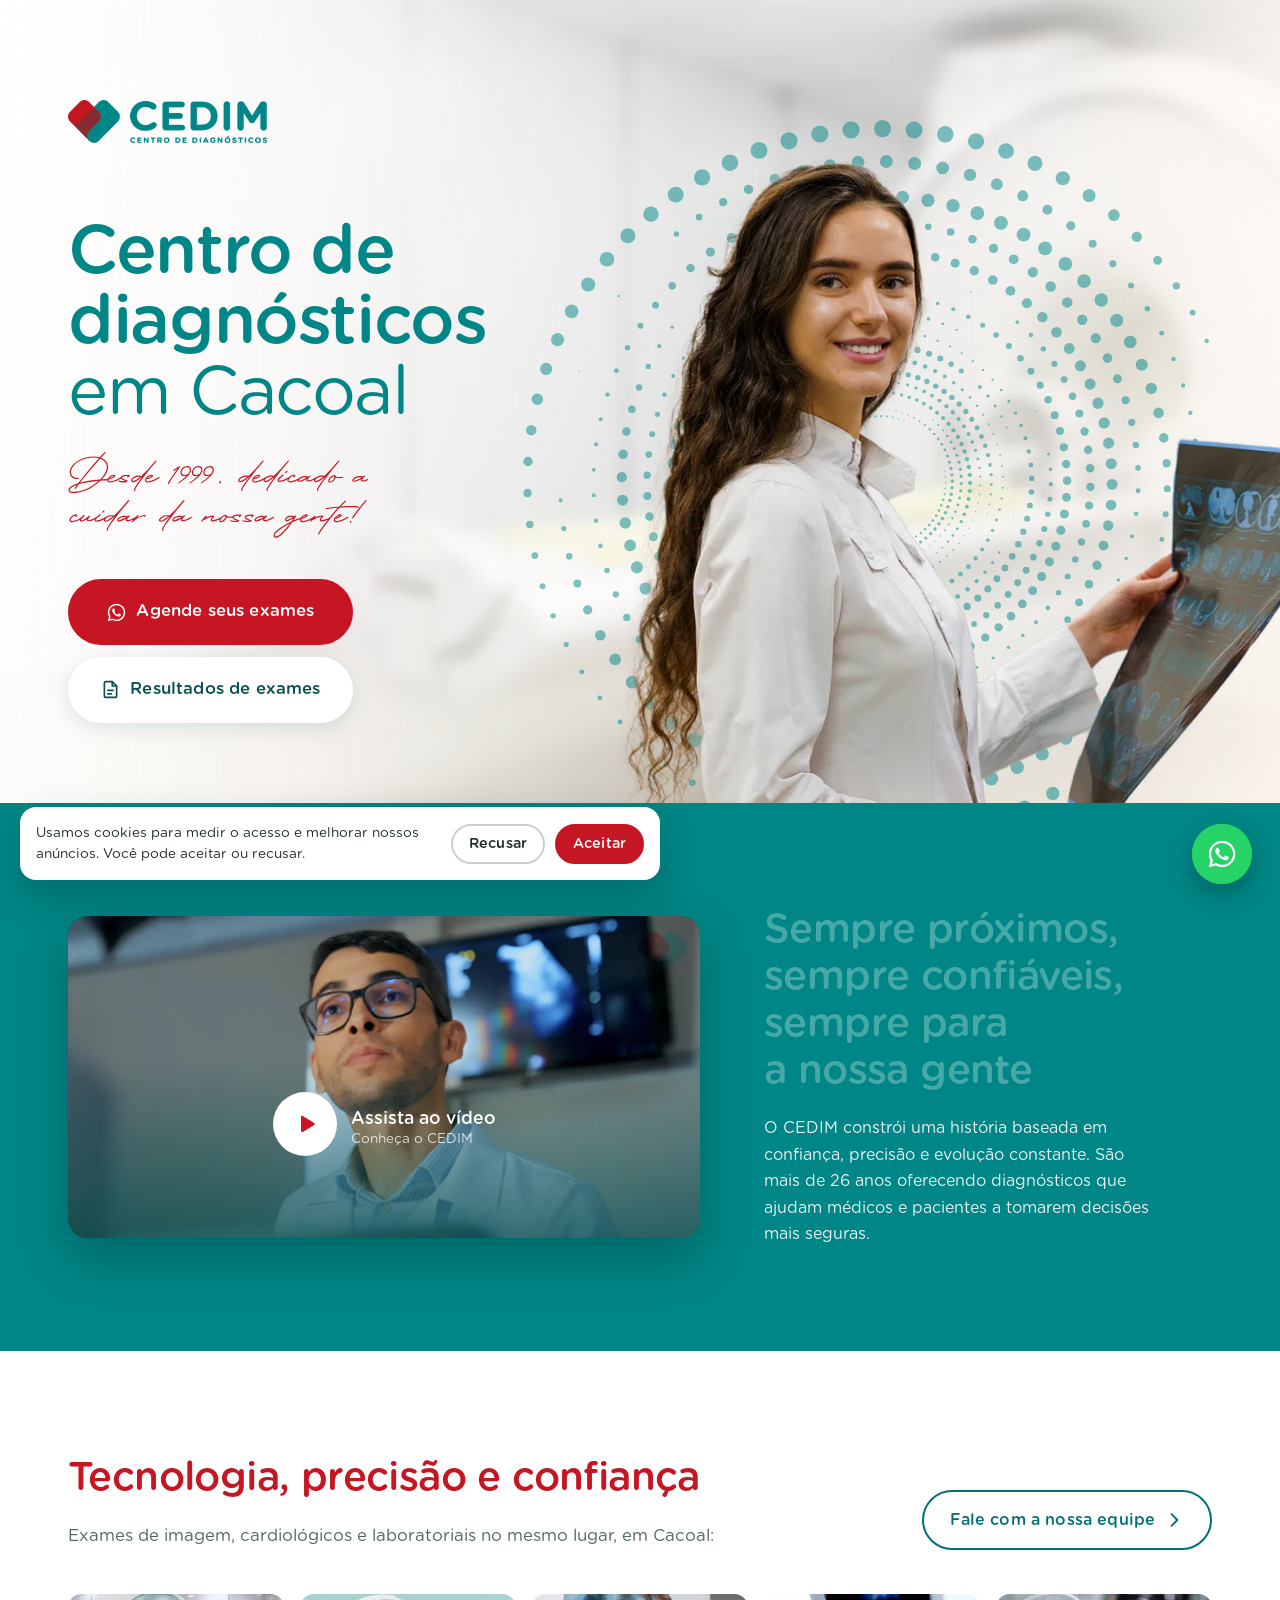
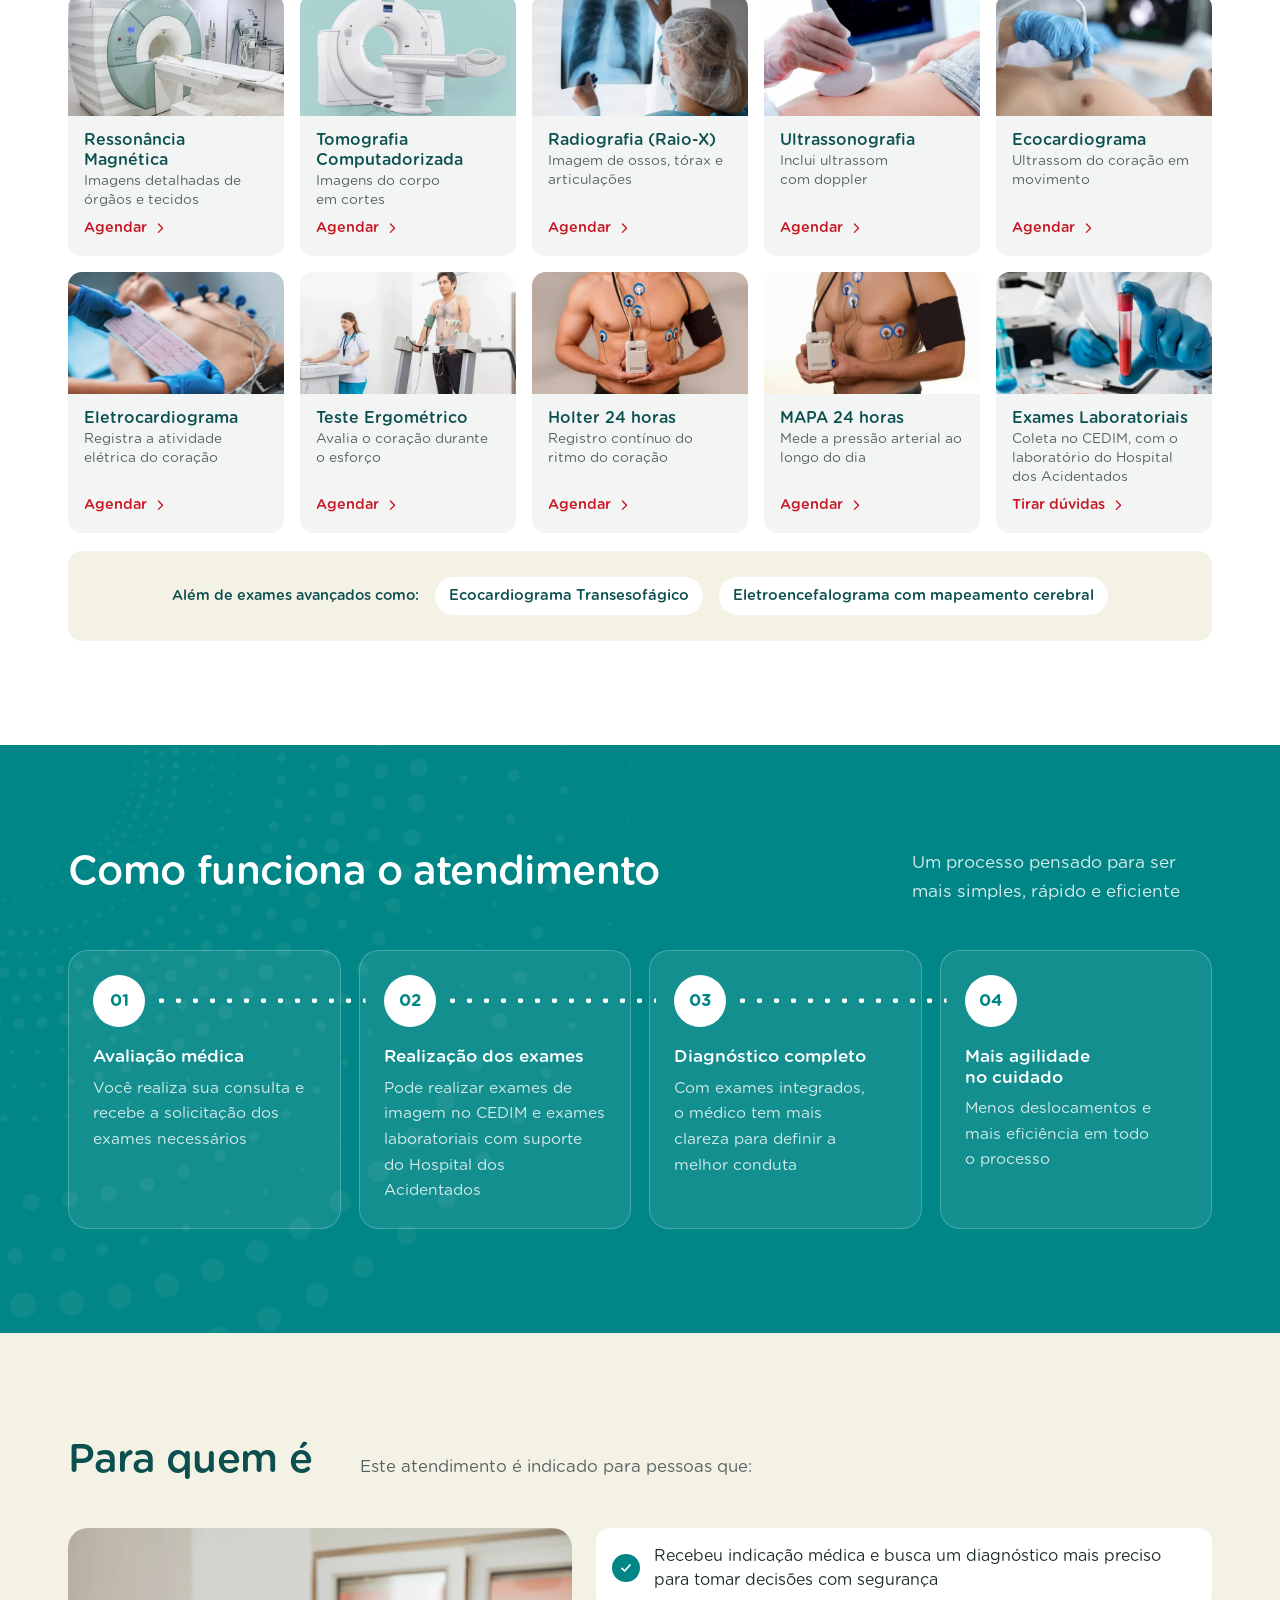
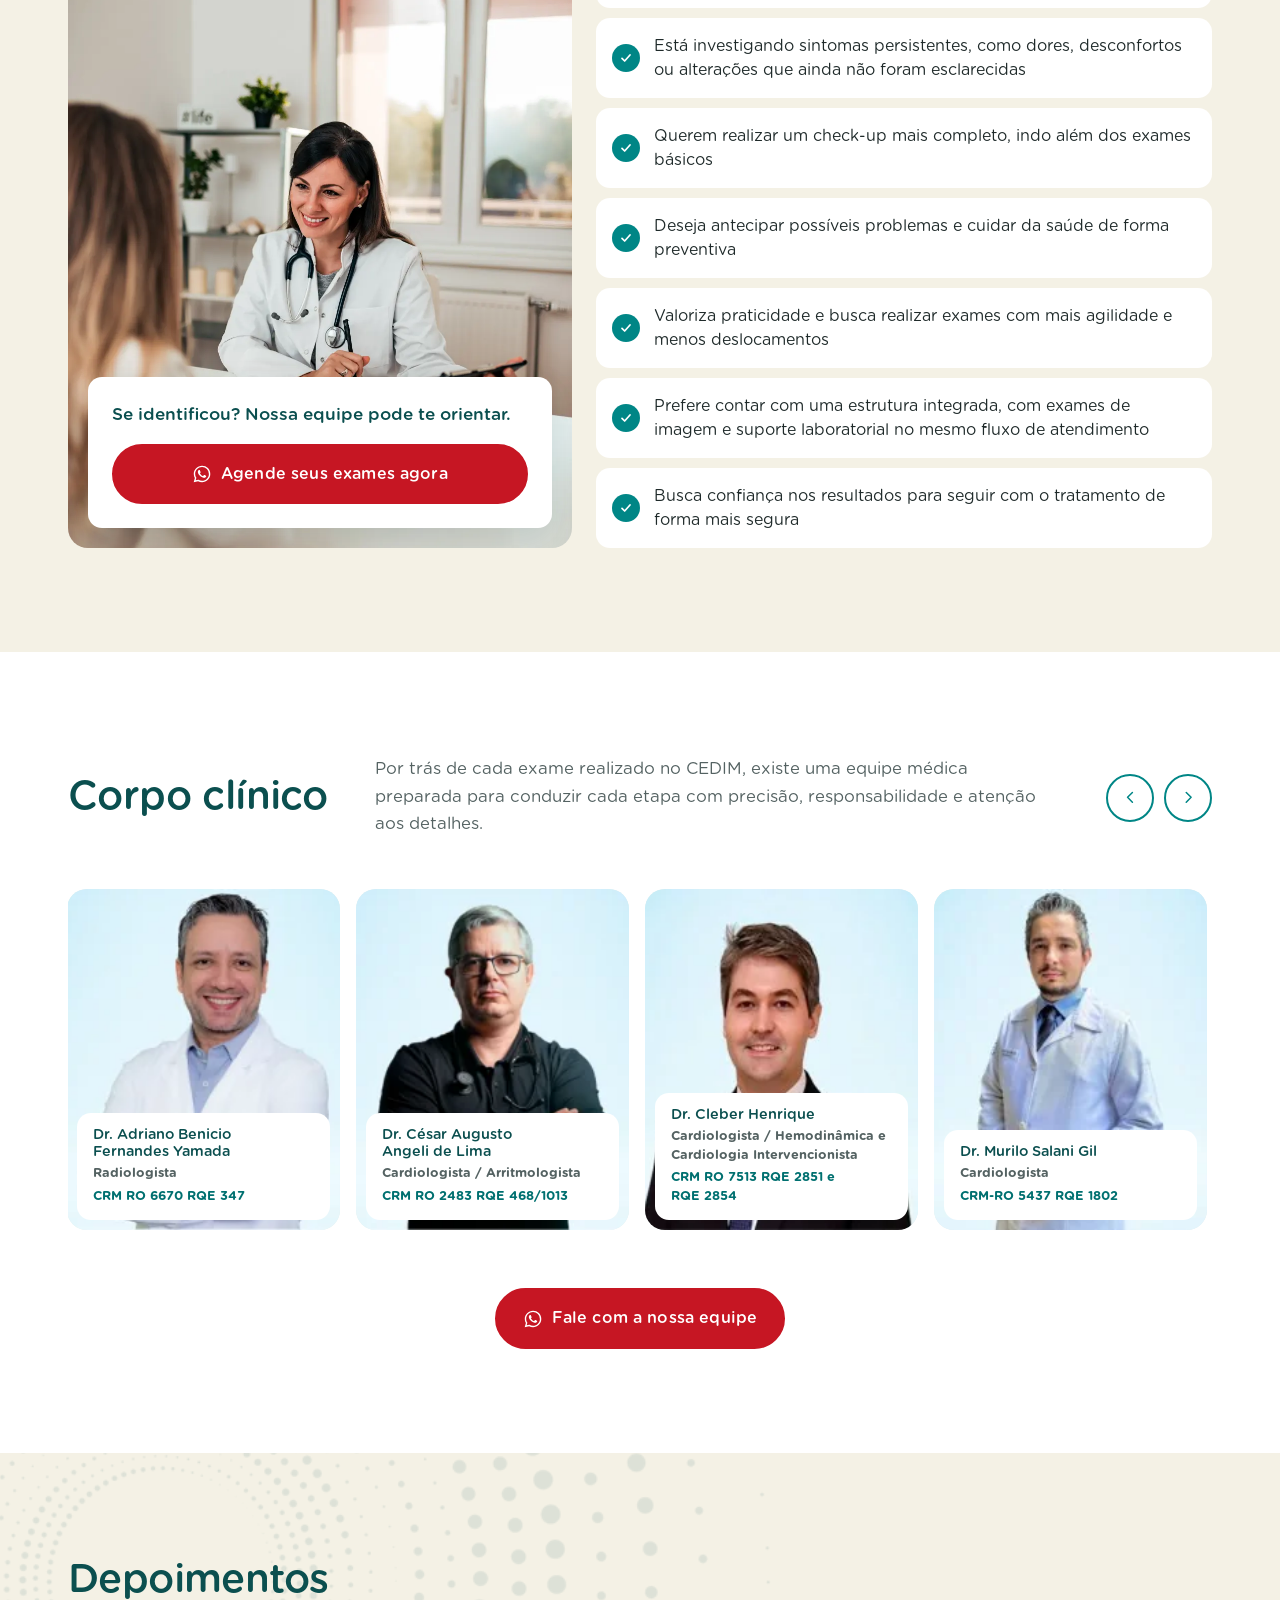
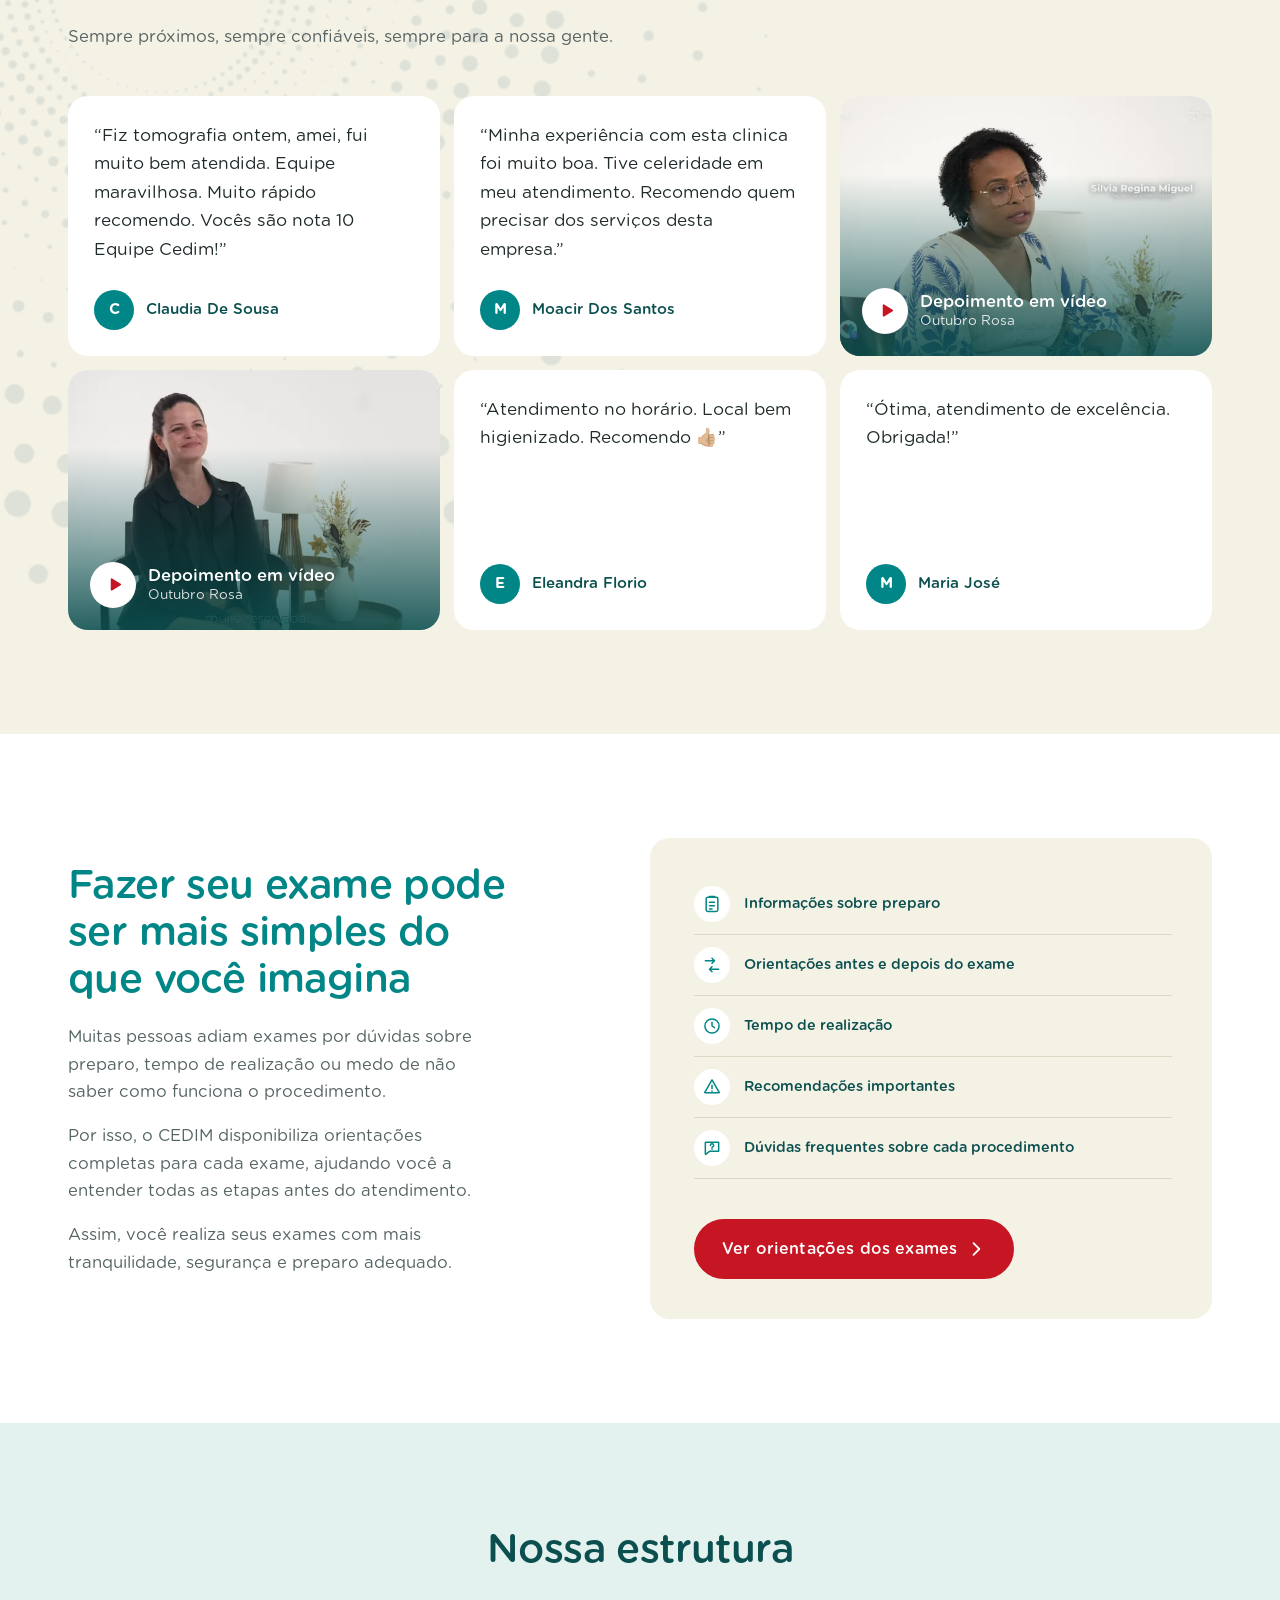
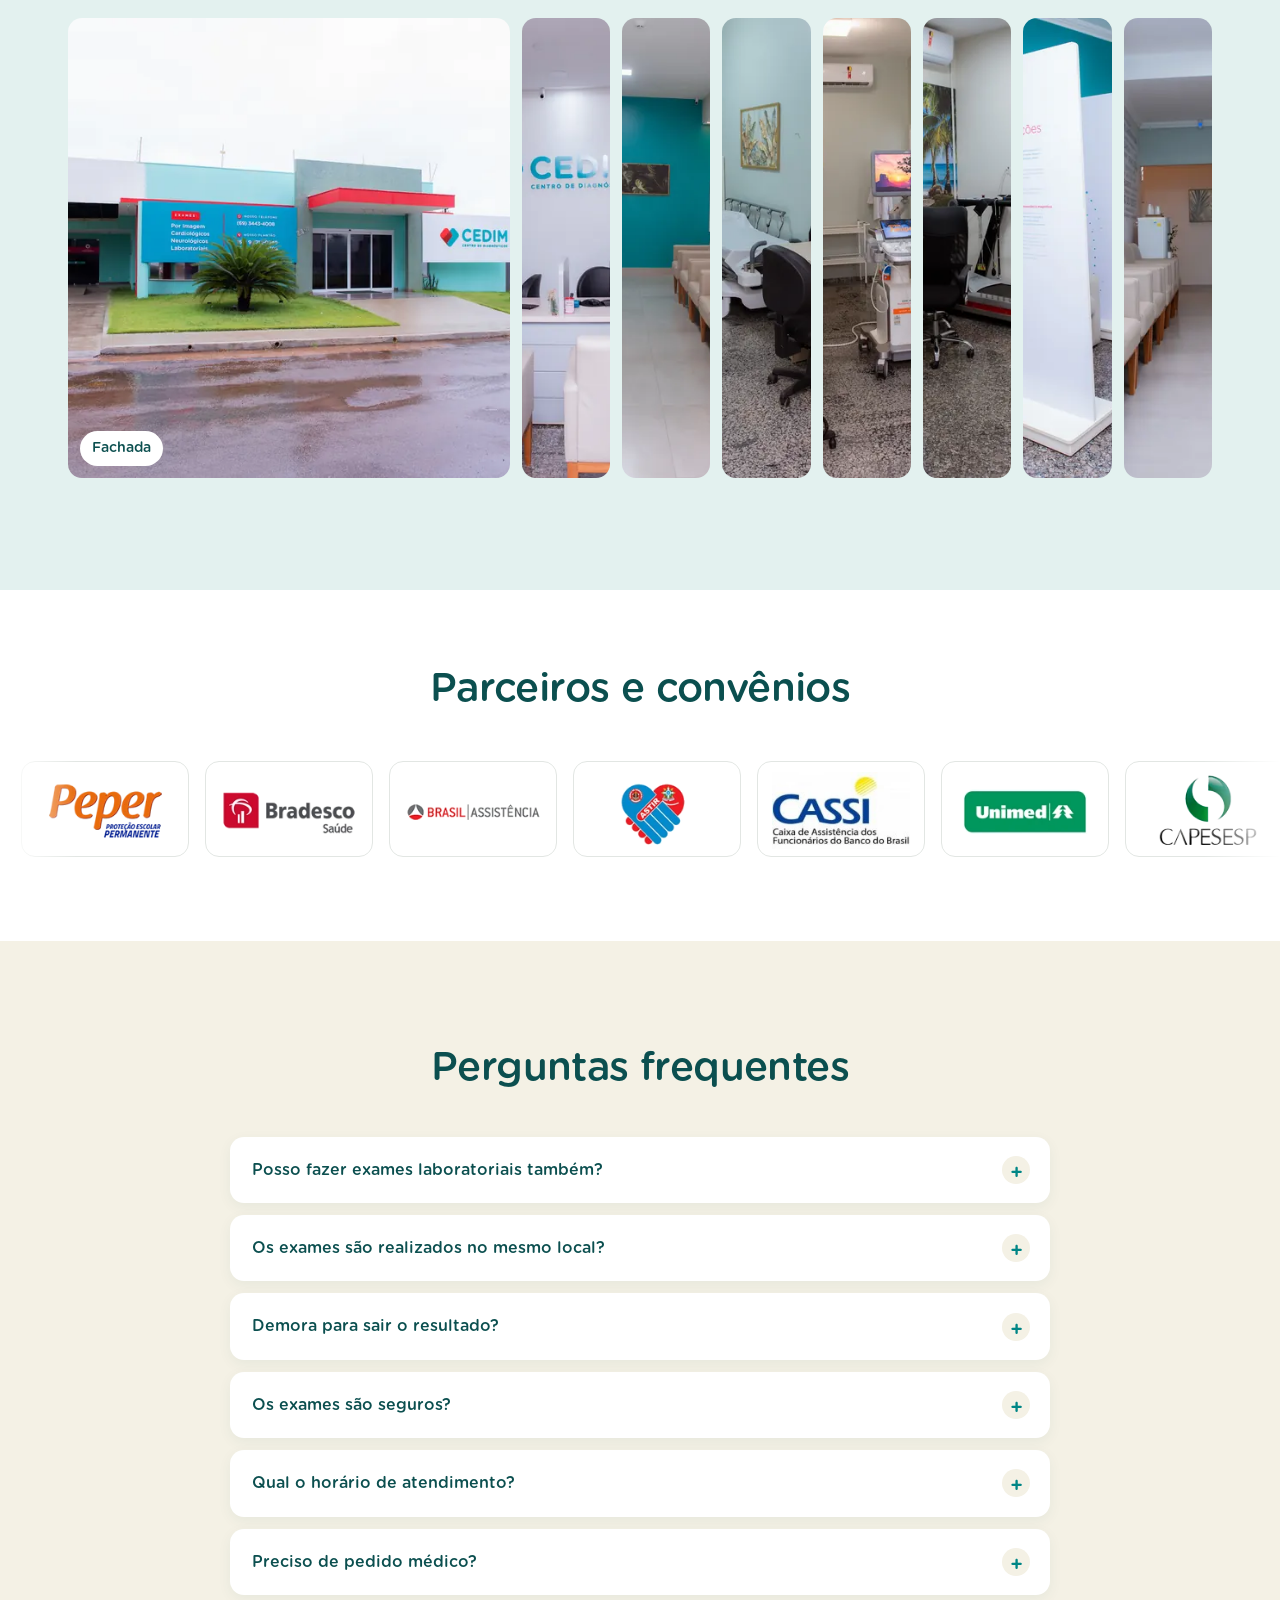
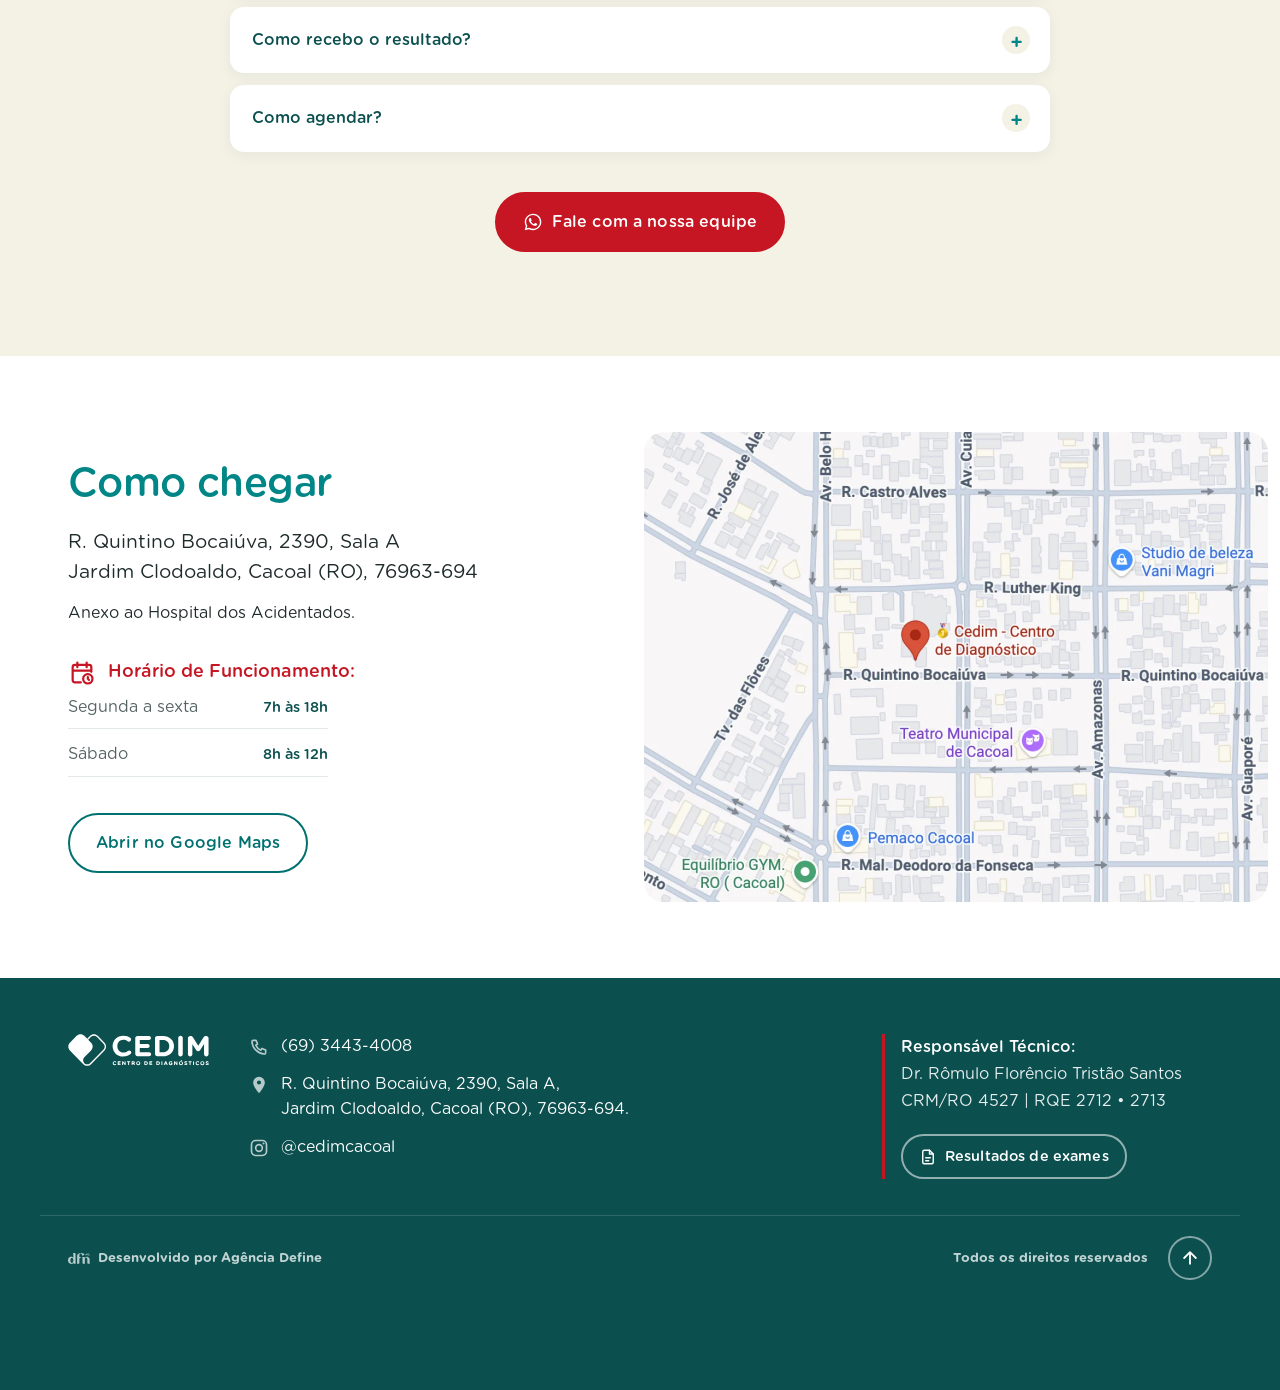
<file: index.html>
<!doctype html>
<html lang="pt-BR">
<head>
<meta charset="utf-8">
<meta name="viewport" content="width=device-width, initial-scale=1">
<title>CEDIM Cacoal | Centro de diagnóstico por imagem</title>
<meta name="description" content="Ressonância, tomografia, raio-X e exames cardiológicos e neurológicos em Cacoal (RO). Desde 1999 cuidando da saúde da nossa gente. Agende pelo WhatsApp.">
<meta name="robots" content="noindex, nofollow">
<meta name="theme-color" content="#ffffff">
<meta property="og:type" content="website">
<meta property="og:locale" content="pt_BR">
<meta property="og:url" content="https://lp.cedim.med.br/">
<meta property="og:title" content="CEDIM Cacoal | Centro de diagnóstico por imagem">
<meta property="og:description" content="Desde 1999 cuidando da saúde da nossa gente. Agende seus exames pelo WhatsApp.">
<meta property="og:image" content="https://lp.cedim.med.br/assets/img/compartilhamento.jpg">
<meta property="og:image:width" content="1200">
<meta property="og:image:height" content="630">
<meta name="twitter:card" content="summary_large_image">
<link rel="icon" href="favicon.ico" sizes="any">
<link rel="icon" href="favicon.png" type="image/png">
<link rel="apple-touch-icon" href="apple-touch-icon.png">
<link rel="preconnect" href="https://i.ytimg.com">
<link rel="preload" href="assets/fonts/gotham-rounded-book.woff2" as="font" type="font/woff2" crossorigin>
<link rel="preload" href="assets/fonts/gotham-rounded-medium.woff2" as="font" type="font/woff2" crossorigin>
<link rel="stylesheet" href="assets/css/style.css?v=a4e26398">
<script>
if (!window.matchMedia("(prefers-reduced-motion: reduce)").matches) {
    document.documentElement.classList.add("anim");
    setTimeout(function () { if (!window.__animOk) document.documentElement.classList.remove("anim"); }, 3000);
  }
</script>
<script type="application/ld+json">
{
  "@context": "https://schema.org",
  "@type": "MedicalClinic",
  "name": "CEDIM Cacoal | Centro de diagnóstico por imagem",
  "url": "https://lp.cedim.med.br/",
  "logo": "https://lp.cedim.med.br/assets/img/logo-cedim-horizontal.png",
  "image": "https://lp.cedim.med.br/assets/img/compartilhamento.jpg",
  "telephone": "+55-69-3443-4008",
  "foundingDate": "1999",
  "address": {
    "@type": "PostalAddress",
    "streetAddress": "R. Quintino Bocaiúva, 2390, Sala A, Jardim Clodoaldo",
    "addressLocality": "Cacoal",
    "addressRegion": "RO",
    "postalCode": "76963-694",
    "addressCountry": "BR"
  },
  "sameAs": [
    "https://www.instagram.com/cedimcacoal",
    "https://www.facebook.com/cedimcacoal",
    "https://www.cedim.med.br/"
  ]
}
</script>
</head>
<body>
<a class="skip" href="#conteudo">Ir para o conteúdo</a>
<main id="conteudo">
<section class="hero" id="topo" aria-labelledby="hero-h">
  <img class="hero__bg" src="assets/img/fundo-topo.webp" alt="" aria-hidden="true" width="1600" height="900">
  <div class="wrap hero__in">
    <div class="hero__text">
      <img class="hero__logo" src="assets/img/logo-cedim-horizontal.webp" alt="CEDIM Centro de Diagnósticos" width="640" height="137">
      <h1 id="hero-h" class="hero__title"><strong>Centro de diagnósticos</strong> em Cacoal</h1>
      <img class="hero__sign" src="assets/img/assinatura-desde-1999.svg" alt="Desde 1999, dedicado a cuidar da nossa gente!" width="346" height="112">
      <div class="hero__btns">
        <a class="btn btn--lg js-whatsapp" href="https://wa.me/556934434008?text=Ol%C3%A1%2C%20quero%20agendar%20um%20exame" target="_blank" rel="noopener">
          <svg aria-hidden="true" class="ico"><use href="#i-whats"/></svg>Agende seus exames
        </a>
        <a class="btn btn--lg btn--white js-results" href="https://pacs.cedim.med.br/login" target="_blank" rel="noopener"><svg aria-hidden="true" class="ico"><use href="#i-doc"/></svg>Resultados de exames</a>
      </div>
    </div>
    <div class="hero__media">
      <div class="hero__pattern" aria-hidden="true">
        <img src="assets/img/padrao-aneis/anel-01.svg" alt="" style="width:17.5%">
        <img src="assets/img/padrao-aneis/anel-02.svg" alt="" style="width:19.583%">
        <img src="assets/img/padrao-aneis/anel-03.svg" alt="" style="width:21.771%">
        <img src="assets/img/padrao-aneis/anel-04.svg" alt="" style="width:24.062%">
        <img src="assets/img/padrao-aneis/anel-05.svg" alt="" style="width:26.667%">
        <img src="assets/img/padrao-aneis/anel-06.svg" alt="" style="width:29.688%">
        <img src="assets/img/padrao-aneis/anel-07.svg" alt="" style="width:33.125%">
        <img src="assets/img/padrao-aneis/anel-08.svg" alt="" style="width:36.667%">
        <img src="assets/img/padrao-aneis/anel-09.svg" alt="" style="width:40.625%">
        <img src="assets/img/padrao-aneis/anel-10.svg" alt="" style="width:45.0%">
        <img src="assets/img/padrao-aneis/anel-11.svg" alt="" style="width:50.313%">
        <img src="assets/img/padrao-aneis/anel-12.svg" alt="" style="width:55.937%">
        <img src="assets/img/padrao-aneis/anel-13.svg" alt="" style="width:61.979%">
        <img src="assets/img/padrao-aneis/anel-14.svg" alt="" style="width:68.646%">
        <img src="assets/img/padrao-aneis/anel-15.svg" alt="" style="width:76.458%">
        <img src="assets/img/padrao-aneis/anel-16.svg" alt="" style="width:85.208%">
        <img src="assets/img/padrao-aneis/anel-17.svg" alt="" style="width:94.375%">
      </div>
      <img class="hero__model" src="assets/img/modelo-topo.webp" srcset="assets/img/modelo-topo.webp 900w, assets/img/modelo-topo-1100.webp 1080w" sizes="(min-width: 960px) 780px, 100vw" alt="Profissional do CEDIM segurando um exame de imagem" width="1080" height="1112" fetchpriority="high">
    </div>
  </div>
</section>
<section id="sobre" class="section section--teal">
  <div class="wrap story">
    <div class="story__text">
      <h2>Sempre próximos, sempre confiáveis, sempre para a nossa gente</h2>
      <p>O CEDIM constrói uma história baseada em confiança, precisão e evolução constante. São mais de 26 anos oferecendo diagnósticos que ajudam médicos e pacientes a tomarem decisões mais seguras.</p>
    </div>
    <div class="video yt" data-id="8Tmvi5DYHM0">
      <img src="assets/img/capa-video.webp" alt="Médico do CEDIM no vídeo institucional" loading="lazy" width="1400" height="703">
      <button type="button" class="video__play yt__play" aria-label="Assistir ao vídeo institucional do CEDIM">
        <span class="video__disc" aria-hidden="true"><svg viewBox="0 0 18 18"><path d="M4.5 2.6v12.8c0 .8.9 1.3 1.6.9l10.3-6.4c.6-.4.6-1.3 0-1.7L6.1 1.7c-.7-.4-1.6.1-1.6.9Z" fill="currentColor"/></svg></span>
        <span class="video__label">Assista ao vídeo<small>Conheça o CEDIM</small></span>
      </button>
    </div>
  </div>
</section>
<section class="section" id="exames">
  <div class="wrap">
    <header class="head head--row">
      <div>
        <h2>Tecnologia, precisão e confiança</h2>
        <p>Exames de imagem, cardiológicos e laboratoriais no mesmo lugar, em Cacoal:</p>
      </div>
      <a class="btn btn--outline js-whatsapp" href="https://wa.me/556934434008?text=Ol%C3%A1%2C%20quero%20agendar%20um%20exame" target="_blank" rel="noopener">Fale com a nossa equipe<svg aria-hidden="true" class="ico"><use href="#i-right"/></svg></a>
    </header>
    <ul class="exams">
      <li class="exam"><img src="assets/img/exame-ressonancia.webp" alt="" loading="lazy" width="600" height="400"><div class="exam__body"><h3>Ressonância Magnética</h3><p>Imagens detalhadas de órgãos e tecidos</p><a class="exam__link js-whatsapp" href="https://wa.me/556934434008?text=Ol%C3%A1%2C%20quero%20agendar%20o%20exame%20de%20Resson%C3%A2ncia%20Magn%C3%A9tica" target="_blank" rel="noopener">Agendar<svg aria-hidden="true" class="ico"><use href="#i-right"/></svg></a></div></li>
      <li class="exam"><img src="assets/img/exame-tomografia.webp" alt="" loading="lazy" width="600" height="400"><div class="exam__body"><h3>Tomografia Computadorizada</h3><p>Imagens do corpo em cortes</p><a class="exam__link js-whatsapp" href="https://wa.me/556934434008?text=Ol%C3%A1%2C%20quero%20agendar%20o%20exame%20de%20Tomografia%20Computadorizada" target="_blank" rel="noopener">Agendar<svg aria-hidden="true" class="ico"><use href="#i-right"/></svg></a></div></li>
      <li class="exam"><img src="assets/img/exame-raio-x.webp" alt="" loading="lazy" width="600" height="400"><div class="exam__body"><h3>Radiografia (Raio-X)</h3><p>Imagem de ossos, tórax e articulações</p><a class="exam__link js-whatsapp" href="https://wa.me/556934434008?text=Ol%C3%A1%2C%20quero%20agendar%20o%20exame%20de%20Radiografia%20%28Raio-X%29" target="_blank" rel="noopener">Agendar<svg aria-hidden="true" class="ico"><use href="#i-right"/></svg></a></div></li>
      <li class="exam"><img src="assets/img/exame-ultrassonografia.webp" alt="" loading="lazy" width="600" height="400"><div class="exam__body"><h3>Ultrassonografia</h3><p>Inclui ultrassom com doppler</p><a class="exam__link js-whatsapp" href="https://wa.me/556934434008?text=Ol%C3%A1%2C%20quero%20agendar%20o%20exame%20de%20Ultrassonografia" target="_blank" rel="noopener">Agendar<svg aria-hidden="true" class="ico"><use href="#i-right"/></svg></a></div></li>
      <li class="exam"><img src="assets/img/exame-ecocardiograma.webp" alt="" loading="lazy" width="600" height="400"><div class="exam__body"><h3>Ecocardiograma</h3><p>Ultrassom do coração em movimento</p><a class="exam__link js-whatsapp" href="https://wa.me/556934434008?text=Ol%C3%A1%2C%20quero%20agendar%20o%20exame%20de%20Ecocardiograma" target="_blank" rel="noopener">Agendar<svg aria-hidden="true" class="ico"><use href="#i-right"/></svg></a></div></li>
      <li class="exam"><img src="assets/img/exame-eletrocardiograma.webp" alt="" loading="lazy" width="600" height="400"><div class="exam__body"><h3>Eletrocardiograma</h3><p>Registra a atividade elétrica do coração</p><a class="exam__link js-whatsapp" href="https://wa.me/556934434008?text=Ol%C3%A1%2C%20quero%20agendar%20o%20exame%20de%20Eletrocardiograma" target="_blank" rel="noopener">Agendar<svg aria-hidden="true" class="ico"><use href="#i-right"/></svg></a></div></li>
      <li class="exam"><img src="assets/img/exame-teste-ergometrico.webp" alt="" loading="lazy" width="600" height="400"><div class="exam__body"><h3>Teste Ergométrico</h3><p>Avalia o coração durante o esforço</p><a class="exam__link js-whatsapp" href="https://wa.me/556934434008?text=Ol%C3%A1%2C%20quero%20agendar%20o%20exame%20de%20Teste%20Ergom%C3%A9trico" target="_blank" rel="noopener">Agendar<svg aria-hidden="true" class="ico"><use href="#i-right"/></svg></a></div></li>
      <li class="exam"><img src="assets/img/exame-holter.webp" alt="" loading="lazy" width="600" height="400"><div class="exam__body"><h3>Holter 24 horas</h3><p>Registro contínuo do ritmo do coração</p><a class="exam__link js-whatsapp" href="https://wa.me/556934434008?text=Ol%C3%A1%2C%20quero%20agendar%20o%20exame%20de%20Holter%2024%20horas" target="_blank" rel="noopener">Agendar<svg aria-hidden="true" class="ico"><use href="#i-right"/></svg></a></div></li>
      <li class="exam"><img src="assets/img/exame-mapa.webp" alt="" loading="lazy" width="600" height="400"><div class="exam__body"><h3>MAPA 24 horas</h3><p>Mede a pressão arterial ao longo do dia</p><a class="exam__link js-whatsapp" href="https://wa.me/556934434008?text=Ol%C3%A1%2C%20quero%20agendar%20o%20exame%20de%20MAPA%2024%20horas" target="_blank" rel="noopener">Agendar<svg aria-hidden="true" class="ico"><use href="#i-right"/></svg></a></div></li>
      <li class="exam"><img src="assets/img/exame-laboratoriais.webp" alt="" loading="lazy" width="600" height="400"><div class="exam__body"><h3>Exames Laboratoriais</h3><p>Coleta no CEDIM, com o laboratório do Hospital dos Acidentados</p><a class="exam__link js-whatsapp" href="https://wa.me/556934434008?text=Ol%C3%A1%2C%20tenho%20uma%20d%C3%BAvida%20sobre%20exames%20laboratoriais" target="_blank" rel="noopener">Tirar dúvidas<svg aria-hidden="true" class="ico"><use href="#i-right"/></svg></a></div></li>
    </ul>
    <div class="advanced">
      <p class="advanced__title">Além de exames avançados como:</p>
      <ul class="advanced__list">
        <li>Ecocardiograma Transesofágico</li>
        <li>Eletroencefalograma com mapeamento cerebral</li>
      </ul>
    </div>
  </div>
</section>
<section id="como-funciona" class="section section--teal process">
  <img class="process__pattern" src="assets/img/padrao-cedim-creme.webp" alt="" aria-hidden="true" width="960" height="960" loading="lazy">
  <div class="wrap">
    <header class="process__head">
      <h2>Como funciona o atendimento</h2>
      <p>Um processo pensado para ser mais simples, rápido e eficiente</p>
    </header>
    <ol class="steps">
      <li class="step"><span class="step__n">01</span><h3>Avaliação médica</h3><p>Você realiza sua consulta e recebe a solicitação dos exames necessários</p></li>
      <li class="step"><span class="step__n">02</span><h3>Realização dos exames</h3><p>Pode realizar exames de imagem no CEDIM e exames laboratoriais com suporte do Hospital dos Acidentados</p></li>
      <li class="step"><span class="step__n">03</span><h3>Diagnóstico completo</h3><p>Com exames integrados, o médico tem mais clareza para definir a melhor conduta</p></li>
      <li class="step"><span class="step__n">04</span><h3>Mais agilidade no cuidado</h3><p>Menos deslocamentos e mais eficiência em todo o processo</p></li>
    </ol>
  </div>
</section>
<section id="para-quem-e" class="section section--cream">
  <div class="wrap">
    <header class="head head--inline">
      <h2>Para quem é</h2>
      <p>Este atendimento é indicado para pessoas que:</p>
    </header>
    <div class="forwho">
      <figure class="forwho__media">
        <img src="assets/img/para-quem-e.webp" alt="Médica conversando com uma paciente no consultório" loading="lazy" width="1000" height="1498">
        <figcaption class="forwho__cta">
          <p>Se identificou? Nossa equipe pode te orientar.</p>
          <a class="btn js-whatsapp" href="https://wa.me/556934434008?text=Ol%C3%A1%2C%20quero%20agendar%20um%20exame" target="_blank" rel="noopener">
            <svg aria-hidden="true" class="ico"><use href="#i-whats"/></svg>Agende seus exames agora
          </a>
        </figcaption>
      </figure>
      <ul class="checks">
        <li>Recebeu indicação médica e busca um diagnóstico mais preciso para tomar decisões com segurança</li>
        <li>Está investigando sintomas persistentes, como dores, desconfortos ou alterações que ainda não foram esclarecidas</li>
        <li>Querem realizar um check-up mais completo, indo além dos exames básicos</li>
        <li>Deseja antecipar possíveis problemas e cuidar da saúde de forma preventiva</li>
        <li>Valoriza praticidade e busca realizar exames com mais agilidade e menos deslocamentos</li>
        <li>Prefere contar com uma estrutura integrada, com exames de imagem e suporte laboratorial no mesmo fluxo de atendimento</li>
        <li>Busca confiança nos resultados para seguir com o tratamento de forma mais segura</li>
      </ul>
    </div>
  </div>
</section>
<section id="corpo-clinico" class="section">
  <div class="wrap">
    <header class="head head--row head--docs">
      <div>
        <h2>Corpo clínico</h2>
        <p>Por trás de cada exame realizado no CEDIM, existe uma equipe médica preparada para conduzir cada etapa com precisão, responsabilidade e atenção aos detalhes.</p>
      </div>
      <div class="arrows" data-target="medicos">
        <button type="button" class="arrow" data-dir="-1" aria-label="Médicos anteriores"><svg class="ico"><use href="#i-left"/></svg></button>
        <button type="button" class="arrow" data-dir="1" aria-label="Próximos médicos"><svg class="ico"><use href="#i-right"/></svg></button>
      </div>
    </header>
    <ul class="slider js-auto" id="medicos" tabindex="0" aria-label="Médicos do CEDIM (passa sozinho; pare com o mouse ou o toque)">
      <li class="doc"><img src="assets/img/medico-adriano-yamada.webp" alt="Dr. Adriano Benicio Fernandes Yamada" loading="lazy" width="249" height="249"><div class="doc__tag"><h3>Dr. Adriano Benicio Fernandes Yamada</h3><p>Radiologista</p><p class="doc__crm">CRM RO 6670 RQE 347</p></div></li>
      <li class="doc"><img src="assets/img/medico-cesar-lima.webp" alt="Dr. César Augusto Angeli de Lima" loading="lazy" width="249" height="249"><div class="doc__tag"><h3>Dr. César Augusto Angeli de Lima</h3><p>Cardiologista / Arritmologista</p><p class="doc__crm">CRM RO 2483 RQE 468/1013</p></div></li>
      <li class="doc"><img src="assets/img/medico-cleber-henrique.webp" alt="Dr. Cleber Henrique" loading="lazy" width="249" height="249"><div class="doc__tag"><h3>Dr. Cleber Henrique</h3><p>Cardiologista / Hemodinâmica e Cardiologia Intervencionista</p><p class="doc__crm">CRM RO 7513 RQE 2851 e RQE 2854</p></div></li>
      <li class="doc"><img src="assets/img/medico-murilo-gil.webp" alt="Dr. Murilo Salani Gil" loading="lazy" width="249" height="249"><div class="doc__tag"><h3>Dr. Murilo Salani Gil</h3><p>Cardiologista</p><p class="doc__crm">CRM-RO 5437 RQE 1802</p></div></li>
      <li class="doc"><img src="assets/img/medico-romulo-tristao.webp" alt="Dr. Rômulo F. Tristão" loading="lazy" width="249" height="249"><div class="doc__tag"><h3>Dr. Rômulo F. Tristão</h3><p>Médico Radiologista Intervencionista pela UNIFESP / Membro Titular do CBR e SOBRICE</p><p class="doc__crm">CRM 4527 RQE 2712 e 2713</p></div></li>
      <li class="doc"><img src="assets/img/medico-saullo-barreto.webp" alt="Dr. Saullo A. Barreto" loading="lazy" width="249" height="249"><div class="doc__tag"><h3>Dr. Saullo A. Barreto</h3><p>Médico Radiologista / Diagnóstico do Sistema Músculo Esquelético / Núcleo Integrativo da Dor</p><p class="doc__crm">CRM-RO 4693 RQE 2828</p></div></li>
      <li class="doc"><img src="assets/img/medico-ariadne-yamada.webp" alt="Dra. Ariadne Mayumi Fernandes Yamada" loading="lazy" width="249" height="249"><div class="doc__tag"><h3>Dra. Ariadne Mayumi Fernandes Yamada</h3><p>Radiologista</p><p class="doc__crm">CRM-RO 4941 RQE 1395</p></div></li>
      <li class="doc"><img src="assets/img/medico-raissa-simonato.webp" alt="Dra. Raissa Simonato" loading="lazy" width="249" height="249"><div class="doc__tag"><h3>Dra. Raissa Simonato</h3><p>Cardiologista</p><p class="doc__crm">CRM/RO 3694 RQE 2282</p></div></li>
      <li class="doc"><img src="assets/img/medico-tais-closs.webp" alt="Dra. Taís Kimie K. Closs" loading="lazy" width="249" height="249"><div class="doc__tag"><h3>Dra. Taís Kimie K. Closs</h3><p>Radiologista</p><p class="doc__crm">CRM-RO 27687 RQE 714</p></div></li>
    </ul>
    <div class="center">
      <a class="btn js-whatsapp" href="https://wa.me/556934434008?text=Ol%C3%A1%2C%20quero%20agendar%20um%20exame" target="_blank" rel="noopener">
        <svg aria-hidden="true" class="ico"><use href="#i-whats"/></svg>Fale com a nossa equipe
      </a>
    </div>
  </div>
</section>
<section id="depoimentos" class="section section--cream quotes-sec">
  <img class="quotes-sec__pattern" src="assets/img/padrao-cedim.webp" alt="" aria-hidden="true" width="960" height="960" loading="lazy">
  <div class="wrap">
    <header class="head head--left">
      <h2>Depoimentos</h2>
      <p>Sempre próximos, sempre confiáveis, sempre para a nossa gente.</p>
    </header>
    <ul class="quotes">
      <li class="quote"><blockquote>Fiz tomografia ontem, amei, fui muito bem atendida. Equipe maravilhosa. Muito rápido recomendo. Vocês são nota 10 Equipe Cedim!</blockquote><cite><span class="quote__av" aria-hidden="true">C</span>Claudia De Sousa</cite></li>
      <li class="quote"><blockquote>Minha experiência com esta clinica foi muito boa. Tive celeridade em meu atendimento. Recomendo quem precisar dos serviços desta empresa.</blockquote><cite><span class="quote__av" aria-hidden="true">M</span>Moacir Dos Santos</cite></li>
      <li class="quote quote--video">
        <a href="https://youtu.be/MGzaYHY0fWo" aria-label="Assistir ao depoimento em vídeo de Silvia no YouTube" target="_blank" rel="noopener">
          <img src="assets/img/depoimento-video-1.webp" alt="" loading="lazy" width="760" height="428">
          <span class="quote__play"><span class="quote__disc" aria-hidden="true"><svg viewBox="0 0 18 18"><path d="M4.5 2.6v12.8c0 .8.9 1.3 1.6.9l10.3-6.4c.6-.4.6-1.3 0-1.7L6.1 1.7c-.7-.4-1.6.1-1.6.9Z" fill="currentColor"/></svg></span><span>Depoimento em vídeo<small>Outubro Rosa</small></span></span>
        </a>
      </li>
      <li class="quote quote--video">
        <a href="https://youtu.be/0mhA_7yupFw" aria-label="Assistir ao depoimento em vídeo de Luciana no YouTube" target="_blank" rel="noopener">
          <img src="assets/img/depoimento-video-2.webp" alt="" loading="lazy" width="760" height="393">
          <span class="quote__play"><span class="quote__disc" aria-hidden="true"><svg viewBox="0 0 18 18"><path d="M4.5 2.6v12.8c0 .8.9 1.3 1.6.9l10.3-6.4c.6-.4.6-1.3 0-1.7L6.1 1.7c-.7-.4-1.6.1-1.6.9Z" fill="currentColor"/></svg></span><span>Depoimento em vídeo<small>Outubro Rosa</small></span></span>
        </a>
      </li>
      <li class="quote"><blockquote>Atendimento no horário. Local bem higienizado. Recomendo 👍🏼</blockquote><cite><span class="quote__av" aria-hidden="true">E</span>Eleandra Florio</cite></li>
      <li class="quote"><blockquote>Ótima, atendimento de excelência. Obrigada!</blockquote><cite><span class="quote__av" aria-hidden="true">M</span>Maria José</cite></li>
    </ul>
  </div>
</section>
<section id="orientacoes" class="section">
  <div class="wrap guide">
    <div class="guide__text">
      <h2>Fazer seu exame pode ser mais simples do que você imagina</h2>
      <p>Muitas pessoas adiam exames por dúvidas sobre preparo, tempo de realização ou medo de não saber como funciona o procedimento.</p>
      <p>Por isso, o CEDIM disponibiliza orientações completas para cada exame, ajudando você a entender todas as etapas antes do atendimento.</p>
      <p>Assim, você realiza seus exames com mais tranquilidade, segurança e preparo adequado.</p>
    </div>
    <div class="guide__card">
      <ul class="guide__list">
        <li><svg aria-hidden="true" class="guide__ico"><use href="#g-prep"/></svg>Informações sobre preparo</li>
        <li><svg aria-hidden="true" class="guide__ico"><use href="#g-flow"/></svg>Orientações antes e depois do exame</li>
        <li><svg aria-hidden="true" class="guide__ico"><use href="#g-time"/></svg>Tempo de realização</li>
        <li><svg aria-hidden="true" class="guide__ico"><use href="#g-alert"/></svg>Recomendações importantes</li>
        <li><svg aria-hidden="true" class="guide__ico"><use href="#g-faq"/></svg>Dúvidas frequentes sobre cada procedimento</li>
      </ul>
      <a class="btn js-saida" data-saida="orientacoes_site" href="https://www.cedim.med.br/exames" target="_blank" rel="noopener">Ver orientações dos exames<svg aria-hidden="true" class="ico"><use href="#i-right"/></svg></a>
    </div>
  </div>
</section>
<section id="estrutura" class="section section--mint">
  <div class="wrap">
    <header class="head">
      <h2>Nossa estrutura</h2>
    </header>
    <ul class="panels">
      <li tabindex="0"><img src="assets/img/estrutura-1002-800.webp" srcset="assets/img/estrutura-1002-800.webp 800w, assets/img/estrutura-1002.webp 1600w" sizes="(min-width: 960px) 700px, 85vw" alt="" loading="lazy" width="800" height="534"><span>Fachada</span></li>
      <li tabindex="0"><img src="assets/img/estrutura-1004-800.webp" srcset="assets/img/estrutura-1004-800.webp 800w, assets/img/estrutura-1004.webp 1600w" sizes="(min-width: 960px) 700px, 85vw" alt="" loading="lazy" width="800" height="534"><span>Recepção</span></li>
      <li tabindex="0"><img src="assets/img/estrutura-1009-800.webp" srcset="assets/img/estrutura-1009-800.webp 800w, assets/img/estrutura-1009.webp 1600w" sizes="(min-width: 960px) 700px, 85vw" alt="" loading="lazy" width="800" height="534"><span>Sala de espera</span></li>
      <li tabindex="0"><img src="assets/img/estrutura-1017-800.webp" srcset="assets/img/estrutura-1017-800.webp 800w, assets/img/estrutura-1017.webp 1600w" sizes="(min-width: 960px) 700px, 85vw" alt="" loading="lazy" width="800" height="534"><span>Sala de exame</span></li>
      <li tabindex="0"><img src="assets/img/estrutura-1025-800.webp" srcset="assets/img/estrutura-1025-800.webp 800w, assets/img/estrutura-1025.webp 1600w" sizes="(min-width: 960px) 700px, 85vw" alt="" loading="lazy" width="800" height="534"><span>Ultrassonografia</span></li>
      <li tabindex="0"><img src="assets/img/estrutura-1043-800.webp" srcset="assets/img/estrutura-1043-800.webp 800w, assets/img/estrutura-1043.webp 1600w" sizes="(min-width: 960px) 700px, 85vw" alt="" loading="lazy" width="800" height="534"><span>Teste ergométrico</span></li>
      <li tabindex="0"><img src="assets/img/estrutura-1045-800.webp" srcset="assets/img/estrutura-1045-800.webp 800w, assets/img/estrutura-1045.webp 1600w" sizes="(min-width: 960px) 700px, 85vw" alt="" loading="lazy" width="800" height="534"><span>Sala de atendimento</span></li>
      <li tabindex="0"><img src="assets/img/estrutura-1048-800.webp" srcset="assets/img/estrutura-1048-800.webp 800w, assets/img/estrutura-1048.webp 1600w" sizes="(min-width: 960px) 700px, 85vw" alt="" loading="lazy" width="800" height="534"><span>Sala de espera</span></li>
    </ul>
  </div>
</section>
<section id="convenios" class="section section--tight">
  <div class="wrap">
    <header class="head">
      <h2>Parceiros e convênios</h2>
    </header>
  </div>
  <ul class="logos js-auto" id="convenios" tabindex="0" aria-label="Convênios aceitos (deslize para ver todos)">
    <li><img src="assets/img/convenio-peper.webp" alt="Peper" loading="lazy" width="168" height="93"></li>
    <li><img src="assets/img/convenio-bradesco-saude.webp" alt="Bradesco Saúde" loading="lazy" width="168" height="93"></li>
    <li><img src="assets/img/convenio-brasil-assistencia.webp" alt="Brasil Assistência" loading="lazy" width="168" height="93"></li>
    <li><img src="assets/img/convenio-astir.webp" alt="ASTIR" loading="lazy" width="168" height="93"></li>
    <li><img src="assets/img/convenio-cassi.webp" alt="CASSI" loading="lazy" width="168" height="93"></li>
    <li><img src="assets/img/convenio-unimed.webp" alt="Unimed" loading="lazy" width="168" height="93"></li>
    <li><img src="assets/img/convenio-capesesp.webp" alt="Capesesp" loading="lazy" width="168" height="93"></li>
    <li><img src="assets/img/convenio-saude-caixa.webp" alt="Saúde Caixa" loading="lazy" width="168" height="93"></li>
    <li><img src="assets/img/convenio-mapfre.webp" alt="Mapfre Seguros" loading="lazy" width="168" height="93"></li>
  </ul>
</section>
<section id="perguntas" class="section section--cream">
  <div class="wrap faq">
    <header class="head">
      <h2>Perguntas frequentes</h2>
    </header>
    <div class="faq__list">
      <details><summary>Posso fazer exames laboratoriais também?</summary><p>Sim. Você conta com suporte laboratorial em parceria com o Hospital dos Acidentados.</p></details>
      <details><summary>Os exames são realizados no mesmo local?</summary><p>Os exames de imagem são realizados no CEDIM e os laboratoriais contam com estrutura integrada ao Hospital dos Acidentados.</p></details>
      <details><summary>Demora para sair o resultado?</summary><p>Buscamos sempre oferecer o máximo de agilidade, sem abrir mão da qualidade.</p></details>
      <details><summary>Os exames são seguros?</summary><p>Sim. Utilizamos tecnologia avançada e equipe especializada.</p></details>
      <details><summary>Qual o horário de atendimento?</summary><p>De segunda a sexta-feira, das 7h às 18h, e aos sábados, das 8h às 12h.</p></details>
      <details><summary>Preciso de pedido médico?</summary><p>Os exames que exigem indicação clínica precisam de pedido médico. Ao agendar pelo WhatsApp, nossa equipe confere a sua solicitação e passa as orientações de preparo do exame.</p></details>
      <details><summary>Como recebo o resultado?</summary><p>O resultado fica disponível para você e para o seu médico. Você também pode consultar online no <a href="https://pacs.cedim.med.br/login" target="_blank" rel="noopener">portal de resultados do CEDIM</a>.</p></details>
      <details><summary>Como agendar?</summary><p>Basta clicar no botão e falar diretamente com nossa equipe pelo WhatsApp.</p></details>
    </div>
    <div class="center">
      <a class="btn js-whatsapp" href="https://wa.me/556934434008?text=Ol%C3%A1%2C%20quero%20agendar%20um%20exame" target="_blank" rel="noopener">
        <svg aria-hidden="true" class="ico"><use href="#i-whats"/></svg>Fale com a nossa equipe
      </a>
    </div>
  </div>
</section>
<section class="section section--tight" id="como-chegar">
  <div class="wrap visit">
    <div class="visit__info">
      <h2>Como chegar</h2>
      <p class="visit__addr">R. Quintino Bocaiúva, 2390, Sala A<br>Jardim Clodoaldo, Cacoal (RO), 76963-694</p>
      <p>Anexo ao Hospital dos Acidentados.</p>
      <p class="visit__label"><svg aria-hidden="true" class="ico"><use href="#i-cal"/></svg>Horário de Funcionamento:</p>
      <dl class="visit__hours">
        <div><dt>Segunda a sexta</dt><dd>7h às 18h</dd></div>
        <div><dt>Sábado</dt><dd>8h às 12h</dd></div>
      </dl>
      <div class="visit__btns">
        <a class="btn btn--outline js-saida" data-saida="mapa" href="https://maps.app.goo.gl/LPX8UXb14MyPVhtU9" target="_blank" rel="noopener">Abrir no Google Maps</a>
      </div>
    </div>
    <a class="map js-saida" data-saida="mapa" href="https://maps.app.goo.gl/LPX8UXb14MyPVhtU9" target="_blank" rel="noopener" aria-label="Abrir a localização do CEDIM no Google Maps">
      <img src="assets/img/mapa-cedim.webp" alt="Mapa com a localização do CEDIM na R. Quintino Bocaiúva, em Cacoal" loading="lazy" width="1248" height="940">
    </a>
  </div>
</section>
</main>
<footer class="footer">
  <div class="wrap footer__grid">
    <div>
      <img class="footer__logo" src="assets/img/logo-cedim-clara.svg" alt="CEDIM Centro de Diagnósticos" width="1215" height="272" loading="lazy">
    </div>
    <ul class="footer__info">
      <li><svg aria-hidden="true" class="ico"><use href="#i-phone"/></svg><a href="tel:+556934434008">(69) 3443-4008</a></li>
      <li><svg aria-hidden="true" class="ico"><use href="#i-pin"/></svg><a class="js-saida" data-saida="mapa" href="https://maps.app.goo.gl/LPX8UXb14MyPVhtU9" target="_blank" rel="noopener">R. Quintino Bocaiúva, 2390, Sala A,<br>Jardim Clodoaldo, Cacoal (RO), 76963-694.</a></li>
      <li><svg aria-hidden="true" class="ico"><use href="#i-insta"/></svg><a class="js-saida" data-saida="instagram" href="https://www.instagram.com/cedimcacoal" target="_blank" rel="noopener">@cedimcacoal</a></li>
    </ul>
    <div class="footer__rt">
      <p><strong>Responsável Técnico:</strong><br>Dr. Rômulo Florêncio Tristão Santos<br>CRM/RO 4527 | RQE 2712 • 2713</p>
      <a class="btn btn--sm footer__results js-results" href="https://pacs.cedim.med.br/login" target="_blank" rel="noopener"><svg aria-hidden="true" class="ico"><use href="#i-doc"/></svg>Resultados de exames</a>
    </div>
  </div>
  <div class="wrap footer__bottom">
    <span class="footer__define"><img src="assets/img/define-simbolo.svg" alt="" width="198" height="102" loading="lazy">Desenvolvido por Agência Define</span>
    <span>Todos os direitos reservados</span>
    <a class="to-top" href="#topo" aria-label="Voltar ao topo da página"><svg aria-hidden="true" class="ico"><use href="#i-up"/></svg></a>
  </div>
</footer>
<a class="float-whats js-whatsapp" href="https://wa.me/556934434008?text=Ol%C3%A1%2C%20quero%20agendar%20um%20exame" target="_blank" rel="noopener" aria-label="Agendar exame pelo WhatsApp">
  <svg aria-hidden="true" class="ico"><use href="#i-whats"/></svg>
</a>
<div class="cookies" id="cookies" role="dialog" aria-live="polite" aria-label="Aviso de cookies" hidden>
  <p>Usamos cookies para medir o acesso e melhorar nossos anúncios. Você pode aceitar ou recusar.</p>
  <div class="cookies__btns">
    <button type="button" class="btn btn--sm btn--ghost" data-consent="no">Recusar</button>
    <button type="button" class="btn btn--sm" data-consent="yes">Aceitar</button>
  </div>
</div>
<svg width="0" height="0" style="position:absolute" aria-hidden="true">
  <symbol id="i-whats" viewBox="0 0 24 24"><path fill="currentColor" d="M19.05 4.91A9.82 9.82 0 0 0 12.04 2C6.58 2 2.13 6.45 2.13 11.91c0 1.75.46 3.45 1.32 4.95L2.05 22l5.25-1.38a9.9 9.9 0 0 0 4.74 1.21c5.46 0 9.91-4.45 9.91-9.91 0-2.65-1.03-5.14-2.9-7.01Zm-7.01 15.24a8.2 8.2 0 0 1-4.19-1.15l-.3-.18-3.12.82.83-3.04-.2-.31a8.23 8.23 0 0 1-1.26-4.38c0-4.54 3.7-8.24 8.24-8.24 2.2 0 4.27.86 5.82 2.42a8.18 8.18 0 0 1 2.41 5.83c0 4.54-3.69 8.23-8.23 8.23Zm4.52-6.16c-.25-.12-1.47-.72-1.69-.81-.23-.08-.39-.12-.56.12-.17.25-.64.81-.78.97-.14.17-.29.19-.54.06-.25-.12-1.05-.39-1.99-1.23-.74-.66-1.23-1.47-1.38-1.72-.14-.25-.02-.38.11-.51.11-.11.25-.29.37-.43.13-.15.17-.25.25-.42.08-.17.04-.31-.02-.43-.06-.12-.56-1.34-.76-1.84-.2-.48-.41-.42-.56-.43h-.48c-.17 0-.43.06-.66.31-.22.25-.86.85-.86 2.07 0 1.22.89 2.4 1.01 2.56.12.17 1.75 2.67 4.23 3.74.59.26 1.05.41 1.41.52.59.19 1.13.16 1.56.1.48-.07 1.47-.6 1.67-1.18.21-.58.21-1.07.14-1.18-.06-.1-.22-.16-.47-.28Z"/></symbol>
  <symbol id="i-right" viewBox="0 0 24 24"><path fill="none" stroke="currentColor" stroke-width="2.2" stroke-linecap="round" stroke-linejoin="round" d="M9 5l7 7-7 7"/></symbol>
  <symbol id="i-doc" viewBox="0 0 24 24"><g fill="none" stroke="currentColor" stroke-width="1.9" stroke-linecap="round" stroke-linejoin="round"><path d="M14 3H7a2 2 0 0 0-2 2v14a2 2 0 0 0 2 2h10a2 2 0 0 0 2-2V8l-5-5Z"/><path d="M14 3v5h5M9 13h6M9 17h4"/></g></symbol>
  <symbol id="i-up" viewBox="0 0 24 24"><path fill="none" stroke="currentColor" stroke-width="2.2" stroke-linecap="round" stroke-linejoin="round" d="M12 19V5M5 12l7-7 7 7"/></symbol>
  <symbol id="i-left" viewBox="0 0 24 24"><path fill="none" stroke="currentColor" stroke-width="2.2" stroke-linecap="round" stroke-linejoin="round" d="M15 5l-7 7 7 7"/></symbol>
  <symbol id="i-insta" viewBox="0 0 24 24"><g fill="none" stroke="currentColor" stroke-width="2"><rect x="3" y="3" width="18" height="18" rx="5"/><circle cx="12" cy="12" r="4"/></g><circle cx="17.5" cy="6.5" r="1.2" fill="currentColor"/></symbol>
  <symbol id="i-pin" viewBox="0 0 24 24"><path fill="currentColor" d="M12 2a7 7 0 0 0-7 7c0 5.2 7 13 7 13s7-7.8 7-13a7 7 0 0 0-7-7Zm0 9.5A2.5 2.5 0 1 1 12 6.5a2.5 2.5 0 0 1 0 5Z"/></symbol>
  <symbol id="i-phone" viewBox="0 0 24 24"><path fill="none" stroke="currentColor" stroke-width="1.9" stroke-linecap="round" stroke-linejoin="round" d="M5 4h3.5l1.8 4.4-2.2 1.4a11 11 0 0 0 6.1 6.1l1.4-2.2L20 15.5V19a1.5 1.5 0 0 1-1.6 1.5C10.6 20 4 13.4 3.5 5.6A1.5 1.5 0 0 1 5 4Z"/></symbol>
  <symbol id="i-cal" viewBox="0 0 24 24"><g fill="none" stroke="currentColor" stroke-width="1.9" stroke-linecap="round" stroke-linejoin="round"><path d="M20 11V7a2 2 0 0 0-2-2H6a2 2 0 0 0-2 2v11a2 2 0 0 0 2 2h5M8 3v4M16 3v4M4 10h16"/><circle cx="17" cy="17" r="4"/><path d="M17 15.5V17l1 1"/></g></symbol>
  <symbol id="i-face" viewBox="0 0 24 24"><path fill="currentColor" d="M13.5 21v-7.5h2.5l.4-3h-2.9V8.6c0-.9.3-1.5 1.5-1.5H16.6V4.4c-.3 0-1.2-.1-2.3-.1-2.3 0-3.8 1.4-3.8 3.9v2.3H8v3h2.5V21h3Z"/></symbol>
  <symbol id="g-prep" viewBox="0 0 24 24"><g fill="none" stroke="currentColor" stroke-width="1.8" stroke-linecap="round" stroke-linejoin="round"><rect x="5" y="4" width="14" height="17" rx="2"/><path d="M9 4V3h6v1M9 10h6M9 14h6M9 18h3"/></g></symbol>
  <symbol id="g-flow" viewBox="0 0 24 24"><g fill="none" stroke="currentColor" stroke-width="1.8" stroke-linecap="round" stroke-linejoin="round"><path d="M4 7h11M12 4l3 3-3 3M20 17H9M12 14l-3 3 3 3"/></g></symbol>
  <symbol id="g-time" viewBox="0 0 24 24"><g fill="none" stroke="currentColor" stroke-width="1.8" stroke-linecap="round" stroke-linejoin="round"><circle cx="12" cy="12" r="8.5"/><path d="M12 7.5V12l3 2"/></g></symbol>
  <symbol id="g-alert" viewBox="0 0 24 24"><g fill="none" stroke="currentColor" stroke-width="1.8" stroke-linecap="round" stroke-linejoin="round"><path d="M12 3.5 21 19H3L12 3.5Z"/><path d="M12 10v4M12 16.8v.2"/></g></symbol>
  <symbol id="g-faq" viewBox="0 0 24 24"><g fill="none" stroke="currentColor" stroke-width="1.8" stroke-linecap="round" stroke-linejoin="round"><path d="M4 5h16v11H9l-5 4V5Z"/><path d="M10 9a2 2 0 1 1 2.5 1.9c-.4.1-.5.4-.5.8M12 13.3v.2"/></g></symbol>
</svg>
<script src="assets/js/main.js?v=c0dadc36" defer></script>
</body>
</html>
</file>
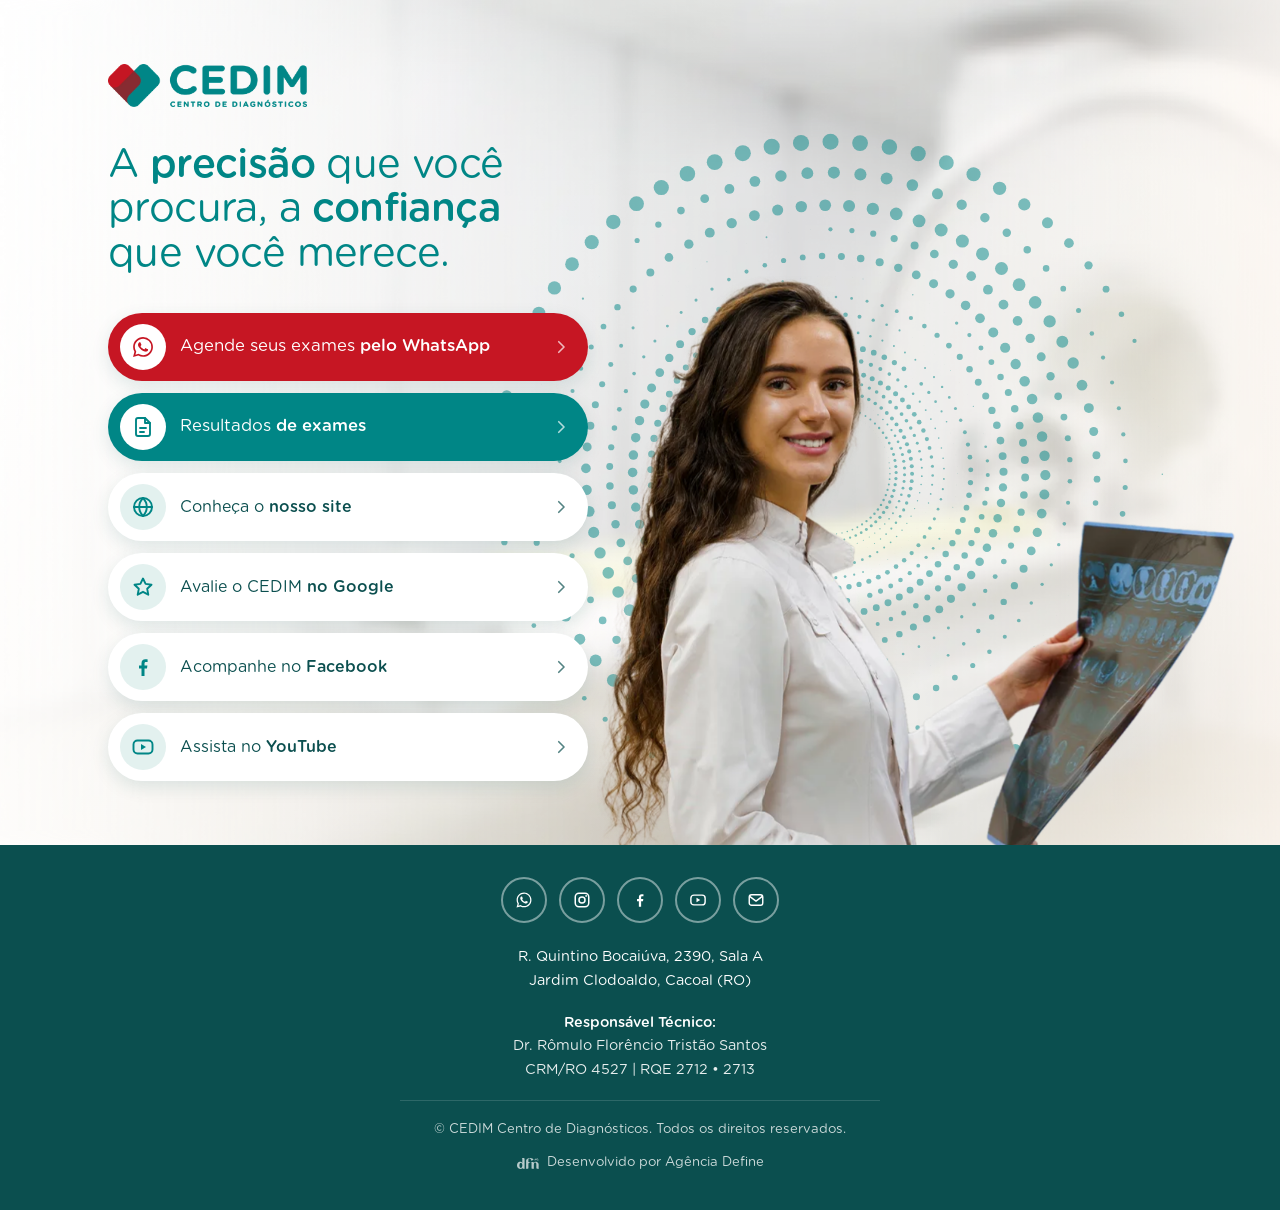
<file: bio/index.html>
<!doctype html>
<html lang="pt-BR">
<head>
<meta charset="utf-8">
<meta name="viewport" content="width=device-width, initial-scale=1">
<title>CEDIM Cacoal | Links</title>
<meta name="description" content="Agende seus exames, veja resultados e fale com o CEDIM, centro de diagnóstico por imagem em Cacoal (RO).">
<meta name="robots" content="noindex, follow">
<meta name="theme-color" content="#ffffff">
<meta property="og:type" content="website">
<meta property="og:locale" content="pt_BR">
<meta property="og:url" content="https://lp.cedim.med.br/bio/">
<meta property="og:title" content="CEDIM Cacoal | Centro de diagnóstico por imagem">
<meta property="og:description" content="A precisão que você procura, a confiança que você merece.">
<meta property="og:image" content="https://lp.cedim.med.br/assets/img/compartilhamento.jpg">
<meta name="twitter:card" content="summary_large_image">
<link rel="icon" href="../favicon.ico" sizes="any">
<link rel="icon" href="../favicon.png" type="image/png">
<link rel="apple-touch-icon" href="../apple-touch-icon.png">
<link rel="preload" href="../assets/fonts/gotham-rounded-book.woff2" as="font" type="font/woff2" crossorigin>
<link rel="preload" href="../assets/fonts/gotham-rounded-medium.woff2" as="font" type="font/woff2" crossorigin>
<link rel="stylesheet" href="../assets/css/style.css?v=a4e26398">
<link rel="stylesheet" href="bio.css?v=d22cedc5">
</head>
<body class="anim">
<main class="bio">
  <img class="hero__bg" src="../assets/img/fundo-topo.webp" alt="" aria-hidden="true" width="1600" height="900">
  <div class="bio__in">
    <header class="bio__head">
      <img class="bio__logo" src="../assets/img/logo-cedim-horizontal.webp" alt="CEDIM Centro de Diagnósticos" width="640" height="137">
      <h1 class="bio__title">A <strong>precisão</strong> que você procura, a <strong>confiança</strong> que você merece.</h1>
    </header>
    <div class="bio__media">
    <div class="hero__pattern" aria-hidden="true">
      <img src="../assets/img/padrao-aneis/anel-01.svg" alt="" style="width:17.5%">
      <img src="../assets/img/padrao-aneis/anel-02.svg" alt="" style="width:19.583%">
      <img src="../assets/img/padrao-aneis/anel-03.svg" alt="" style="width:21.771%">
      <img src="../assets/img/padrao-aneis/anel-04.svg" alt="" style="width:24.062%">
      <img src="../assets/img/padrao-aneis/anel-05.svg" alt="" style="width:26.667%">
      <img src="../assets/img/padrao-aneis/anel-06.svg" alt="" style="width:29.688%">
      <img src="../assets/img/padrao-aneis/anel-07.svg" alt="" style="width:33.125%">
      <img src="../assets/img/padrao-aneis/anel-08.svg" alt="" style="width:36.667%">
      <img src="../assets/img/padrao-aneis/anel-09.svg" alt="" style="width:40.625%">
      <img src="../assets/img/padrao-aneis/anel-10.svg" alt="" style="width:45.0%">
      <img src="../assets/img/padrao-aneis/anel-11.svg" alt="" style="width:50.313%">
      <img src="../assets/img/padrao-aneis/anel-12.svg" alt="" style="width:55.937%">
      <img src="../assets/img/padrao-aneis/anel-13.svg" alt="" style="width:61.979%">
      <img src="../assets/img/padrao-aneis/anel-14.svg" alt="" style="width:68.646%">
      <img src="../assets/img/padrao-aneis/anel-15.svg" alt="" style="width:76.458%">
      <img src="../assets/img/padrao-aneis/anel-16.svg" alt="" style="width:85.208%">
      <img src="../assets/img/padrao-aneis/anel-17.svg" alt="" style="width:94.375%">
    </div>
      <img class="bio__model" src="../assets/img/modelo-topo.webp" alt="Profissional do CEDIM segurando um exame de imagem" width="900" height="927" fetchpriority="high">
    </div>
    <ul class="links">
      <li><a class="link link--main" href="https://wa.me/556934434008?text=Ol%C3%A1%2C%20quero%20agendar%20um%20exame" target="_blank" rel="noopener"><span class="link__ico"><svg aria-hidden="true" class="ico"><use href="#i-whats"/></svg></span><span class="link__txt">Agende seus exames <strong>pelo WhatsApp</strong></span><svg aria-hidden="true" class="ico link__go"><use href="#i-right"/></svg></a></li>
      <li><a class="link link--teal" href="https://pacs.cedim.med.br/login" target="_blank" rel="noopener"><span class="link__ico"><svg aria-hidden="true" class="ico"><use href="#i-doc"/></svg></span><span class="link__txt">Resultados <strong>de exames</strong></span><svg aria-hidden="true" class="ico link__go"><use href="#i-right"/></svg></a></li>
      <li><a class="link" href="https://www.cedim.med.br/" target="_blank" rel="noopener"><span class="link__ico"><svg aria-hidden="true" class="ico"><use href="#i-globe"/></svg></span><span class="link__txt">Conheça o <strong>nosso site</strong></span><svg aria-hidden="true" class="ico link__go"><use href="#i-right"/></svg></a></li>
      <li><a class="link" href="https://g.page/r/CfgmD_ngNKI9EBM/review" target="_blank" rel="noopener"><span class="link__ico"><svg aria-hidden="true" class="ico"><use href="#i-star"/></svg></span><span class="link__txt">Avalie o CEDIM <strong>no Google</strong></span><svg aria-hidden="true" class="ico link__go"><use href="#i-right"/></svg></a></li>
      <li><a class="link" href="https://www.facebook.com/cedimcacoal/" target="_blank" rel="noopener"><span class="link__ico"><svg aria-hidden="true" class="ico"><use href="#i-face"/></svg></span><span class="link__txt">Acompanhe no <strong>Facebook</strong></span><svg aria-hidden="true" class="ico link__go"><use href="#i-right"/></svg></a></li>
      <li><a class="link" href="https://www.youtube.com/@cedimcacoalcentrodediagnostico" target="_blank" rel="noopener"><span class="link__ico"><svg aria-hidden="true" class="ico"><use href="#i-youtube"/></svg></span><span class="link__txt">Assista no <strong>YouTube</strong></span><svg aria-hidden="true" class="ico link__go"><use href="#i-right"/></svg></a></li>
    </ul>
  </div>
</main>
<footer class="footer bio__foot">
  <ul class="social">
    <li><a href="https://wa.me/556934434008?text=Ol%C3%A1%2C%20quero%20agendar%20um%20exame" target="_blank" rel="noopener" aria-label="WhatsApp do CEDIM"><svg aria-hidden="true" class="ico"><use href="#i-whats"/></svg></a></li>
    <li><a href="https://www.instagram.com/cedimcacoal/" target="_blank" rel="noopener" aria-label="Instagram do CEDIM"><svg aria-hidden="true" class="ico"><use href="#i-insta"/></svg></a></li>
    <li><a href="https://www.facebook.com/cedimcacoal/" target="_blank" rel="noopener" aria-label="Facebook do CEDIM"><svg aria-hidden="true" class="ico"><use href="#i-face"/></svg></a></li>
    <li><a href="https://www.youtube.com/@cedimcacoalcentrodediagnostico" target="_blank" rel="noopener" aria-label="YouTube do CEDIM"><svg aria-hidden="true" class="ico"><use href="#i-youtube"/></svg></a></li>
    <li><a href="mailto:contato@cedim.med.br" aria-label="E-mail do CEDIM"><svg aria-hidden="true" class="ico"><use href="#i-mail"/></svg></a></li>
  </ul>
  <p><a href="https://maps.app.goo.gl/LPX8UXb14MyPVhtU9" target="_blank" rel="noopener">R. Quintino Bocaiúva, 2390, Sala A<br>Jardim Clodoaldo, Cacoal (RO)</a></p>
  <p><strong>Responsável Técnico:</strong><br>Dr. Rômulo Florêncio Tristão Santos<br>CRM/RO 4527 | RQE 2712 • 2713</p>
  <p class="bio__copy">© CEDIM Centro de Diagnósticos. Todos os direitos reservados.<span class="footer__define"><img src="../assets/img/define-simbolo.svg" alt="" width="198" height="102">Desenvolvido por Agência Define</span></p>
</footer>
<svg width="0" height="0" style="position:absolute" aria-hidden="true">
  <symbol id="i-whats" viewBox="0 0 24 24"><path fill="currentColor" d="M19.05 4.91A9.82 9.82 0 0 0 12.04 2C6.58 2 2.13 6.45 2.13 11.91c0 1.75.46 3.45 1.32 4.95L2.05 22l5.25-1.38a9.9 9.9 0 0 0 4.74 1.21c5.46 0 9.91-4.45 9.91-9.91 0-2.65-1.03-5.14-2.9-7.01Zm-7.01 15.24a8.2 8.2 0 0 1-4.19-1.15l-.3-.18-3.12.82.83-3.04-.2-.31a8.23 8.23 0 0 1-1.26-4.38c0-4.54 3.7-8.24 8.24-8.24 2.2 0 4.27.86 5.82 2.42a8.18 8.18 0 0 1 2.41 5.83c0 4.54-3.69 8.23-8.23 8.23Zm4.52-6.16c-.25-.12-1.47-.72-1.69-.81-.23-.08-.39-.12-.56.12-.17.25-.64.81-.78.97-.14.17-.29.19-.54.06-.25-.12-1.05-.39-1.99-1.23-.74-.66-1.23-1.47-1.38-1.72-.14-.25-.02-.38.11-.51.11-.11.25-.29.37-.43.13-.15.17-.25.25-.42.08-.17.04-.31-.02-.43-.06-.12-.56-1.34-.76-1.84-.2-.48-.41-.42-.56-.43h-.48c-.17 0-.43.06-.66.31-.22.25-.86.85-.86 2.07 0 1.22.89 2.4 1.01 2.56.12.17 1.75 2.67 4.23 3.74.59.26 1.05.41 1.41.52.59.19 1.13.16 1.56.1.48-.07 1.47-.6 1.67-1.18.21-.58.21-1.07.14-1.18-.06-.1-.22-.16-.47-.28Z"/></symbol>
  <symbol id="i-right" viewBox="0 0 24 24"><path fill="none" stroke="currentColor" stroke-width="2.2" stroke-linecap="round" stroke-linejoin="round" d="M9 5l7 7-7 7"/></symbol>
  <symbol id="i-doc" viewBox="0 0 24 24"><g fill="none" stroke="currentColor" stroke-width="1.9" stroke-linecap="round" stroke-linejoin="round"><path d="M14 3H7a2 2 0 0 0-2 2v14a2 2 0 0 0 2 2h10a2 2 0 0 0 2-2V8l-5-5Z"/><path d="M14 3v5h5M9 13h6M9 17h4"/></g></symbol>
  <symbol id="i-insta" viewBox="0 0 24 24"><g fill="none" stroke="currentColor" stroke-width="2"><rect x="3" y="3" width="18" height="18" rx="5"/><circle cx="12" cy="12" r="4"/></g><circle cx="17.5" cy="6.5" r="1.2" fill="currentColor"/></symbol>
  <symbol id="i-pin" viewBox="0 0 24 24"><path fill="currentColor" d="M12 2a7 7 0 0 0-7 7c0 5.2 7 13 7 13s7-7.8 7-13a7 7 0 0 0-7-7Zm0 9.5A2.5 2.5 0 1 1 12 6.5a2.5 2.5 0 0 1 0 5Z"/></symbol>
  <symbol id="i-phone" viewBox="0 0 24 24"><path fill="none" stroke="currentColor" stroke-width="1.9" stroke-linecap="round" stroke-linejoin="round" d="M5 4h3.5l1.8 4.4-2.2 1.4a11 11 0 0 0 6.1 6.1l1.4-2.2L20 15.5V19a1.5 1.5 0 0 1-1.6 1.5C10.6 20 4 13.4 3.5 5.6A1.5 1.5 0 0 1 5 4Z"/></symbol>
  <symbol id="i-face" viewBox="0 0 24 24"><path fill="currentColor" d="M13.5 21v-7.5h2.5l.4-3h-2.9V8.6c0-.9.3-1.5 1.5-1.5H16.6V4.4c-.3 0-1.2-.1-2.3-.1-2.3 0-3.8 1.4-3.8 3.9v2.3H8v3h2.5V21h3Z"/></symbol>
  <symbol id="i-youtube" viewBox="0 0 24 24"><rect x="2.5" y="5.5" width="19" height="13" rx="4" fill="none" stroke="currentColor" stroke-width="1.9"/><path fill="currentColor" d="M10 9v6l5-3-5-3Z"/></symbol>
  <symbol id="i-globe" viewBox="0 0 24 24"><g fill="none" stroke="currentColor" stroke-width="1.9" stroke-linecap="round" stroke-linejoin="round"><circle cx="12" cy="12" r="9"/><path d="M3 12h18M12 3c2.5 2.6 3.8 5.6 3.8 9s-1.3 6.4-3.8 9c-2.5-2.6-3.8-5.6-3.8-9S9.5 5.6 12 3Z"/></g></symbol>
  <symbol id="i-star" viewBox="0 0 24 24"><path fill="none" stroke="currentColor" stroke-width="1.9" stroke-linejoin="round" d="m12 3.500 2.600 5.400 5.900.8-4.300 4.100 1.100 5.900-5.300-2.900-5.300 2.900 1.100-5.900-4.300-4.100 5.900-.8L12 3.500Z"/></symbol>
  <symbol id="i-mail" viewBox="0 0 24 24"><g fill="none" stroke="currentColor" stroke-width="1.9" stroke-linecap="round" stroke-linejoin="round"><rect x="3" y="5" width="18" height="14" rx="3"/><path d="m4 7.500 8 6 8-6"/></g></symbol>
</svg>
</body>
</html>
</file>
<file: assets/css/style.css>
@font-face { font-family: "Gotham Rounded"; src: url("../fonts/gotham-rounded-book.woff2") format("woff2"); font-weight: 400; font-display: swap; }
@font-face { font-family: "Gotham Rounded"; src: url("../fonts/gotham-rounded-medium.woff2") format("woff2"); font-weight: 500; font-display: swap; }
@font-face { font-family: "Gotham Rounded"; src: url("../fonts/gotham-rounded-bold.woff2") format("woff2"); font-weight: 700; font-display: swap; }

:root {
  --teal: #008686;
  --teal-dark: #006a6a;
  --teal-ink: #0b4f4f;
  --teal-text: #007070;
  --teal-soft: #e3f1ef;
  --red: #C61623;
  --red-dark: #a3111c;
  --wine: #882A30;
  --cream: #F4F1E5;
  --cream-2: #ebe6d4;
  --ink: #1f2a2a;
  --muted: #546262;
  --line: #e2e6e3;
  --white: #ffffff;
  --radius: 20px;
  --radius-sm: 14px;
  --shadow: 0 12px 32px rgba(11, 79, 79, .10);
  --wrap: 1200px;
  --gutter: 20px;
}

*, *::before, *::after { box-sizing: border-box; }
html { scroll-behavior: smooth; scroll-padding-top: 16px; -webkit-text-size-adjust: 100%; }
body {
  margin: 0;
  font-family: "Gotham Rounded", system-ui, -apple-system, "Segoe UI", sans-serif;
  font-weight: 400;
  font-size: 16px;
  line-height: 1.65;
  color: var(--ink);
  background: var(--white);
  overflow-x: hidden;
  touch-action: manipulation;
}
a, button, summary { -webkit-tap-highlight-color: rgba(0, 134, 134, .15); }
img { display: block; max-width: 100%; height: auto; }
a { color: inherit; }
h1, h2, h3 { line-height: 1.18; margin: 0 0 .5em; font-weight: 500; color: var(--teal-ink); text-wrap: balance; }
p { text-wrap: pretty; margin: 0 0 1em; }
h2 { font-size: clamp(1.6rem, 1.1rem + 2vw, 2.5rem); letter-spacing: -.015em; }
h3 { font-size: 1.08rem; }
ul, ol { margin: 0; padding: 0; list-style: none; }
figure { margin: 0; }
:focus-visible { outline: 3px solid var(--red); outline-offset: 3px; border-radius: 4px; }

.wrap { width: 100%; max-width: var(--wrap); margin: 0 auto; padding: 0 var(--gutter); position: relative; z-index: 1; }
.center { text-align: center; margin-top: 40px; }
.skip { position: absolute; left: -999px; top: 8px; background: var(--teal); color: #fff; padding: 8px 14px; z-index: 100; border-radius: 8px; }
.skip:focus { left: 8px; }
.sr { position: absolute; width: 1px; height: 1px; overflow: hidden; clip: rect(0 0 0 0); white-space: nowrap; }
.ico { width: 1.25em; height: 1.25em; flex: none; }

.btn {
  display: inline-flex; align-items: center; justify-content: center; gap: .55em;
  background: var(--red); color: var(--white); text-decoration: none;
  font-family: inherit; font-weight: 500; font-size: 1rem; letter-spacing: .01em;
  padding: 15px 26px; border-radius: 999px; border: 2px solid var(--red);
  cursor: pointer; transition: background .2s, color .2s, border-color .2s, transform .2s;
}
.btn:hover { background: var(--red-dark); border-color: var(--red-dark); transform: translateY(-2px); }
.btn:active { transform: translateY(0) scale(.98); }
.btn--lg { padding: 17px 30px; font-size: 1.05rem; }
.btn--sm { padding: 9px 16px; font-size: .9rem; }
.btn--light { background: var(--white); color: var(--red); border-color: var(--white); }
.btn--light:hover { background: var(--cream); border-color: var(--cream); color: var(--red-dark); }
.btn--outline { background: transparent; color: var(--teal-text); border-color: var(--teal-text); }
.btn--outline:hover { background: var(--teal); border-color: var(--teal); color: var(--white); }
.btn--ghost { background: transparent; color: var(--ink); border-color: #c9cfcf; }
.btn--ghost:hover { background: #eef1f1; border-color: #c9cfcf; color: var(--ink); }

.section { position: relative; padding: 72px 0; overflow: hidden; }
.section--tight { padding: 56px 0; }
.section--cream { background: var(--cream); }
.section--teal { background: var(--teal); color: var(--white); }
.section--mint { background: var(--teal-soft); }
.head { max-width: 760px; margin: 0 auto 44px; text-align: center; }
.head p { color: var(--muted); font-size: 1.05rem; }
.head--left { margin-left: 0; text-align: left; }
.head--row { max-width: none; display: flex; flex-wrap: wrap; align-items: flex-end; justify-content: space-between; gap: 20px 40px; text-align: left; }
.head--row > div:first-child { max-width: 700px; }
.head--row p { color: var(--muted); font-size: 1.05rem; margin: 0; }
.head--inline { max-width: none; margin-left: 0; text-align: left; display: flex; flex-wrap: wrap; align-items: baseline; gap: 4px 48px; }
.head--inline h2 { margin: 0; }
.head--inline p { margin: 0; }

.hero { position: relative; overflow: hidden; isolation: isolate; background: linear-gradient(115deg, #ffffff 0%, #fff9f2 100%); padding: 40px 0 0; }
.hero__bg { position: absolute; inset: 0; z-index: -1; width: 100%; height: 100%; object-fit: cover; opacity: .5; pointer-events: none; }
.hero__in { display: grid; align-items: center; }
.hero__logo { width: 170px; height: auto; margin-bottom: 44px; }
.hero__btns { display: grid; justify-content: start; gap: 12px; }
.btn--white { background: #fff; color: var(--teal-ink); border-color: #fff; box-shadow: 0 6px 18px rgba(11,79,79,.12); }
.btn--white:hover { background: var(--teal); border-color: var(--teal); color: #fff; }
.hero__title { margin: 0 0 20px; font-size: clamp(2.6rem, 1.5rem + 4.2vw, 4.25rem); line-height: 1.04; letter-spacing: -.02em; color: var(--teal); font-weight: 400; }
.hero__title strong { display: block; font-weight: 500; }
.hero__sign { width: min(300px, 80%); height: auto; margin: 0 0 32px; }
.hero__media { position: relative; display: flex; justify-content: center; align-items: flex-end; margin-top: 24px; }
.hero__pattern { position: absolute; z-index: -1; width: 112%; max-width: none; left: 50%; top: 46%; translate: -50% -50%;  opacity: .5; pointer-events: none; aspect-ratio: 1; }
.hero__pattern img { position: absolute; left: 50%; top: 50%; translate: -50% -50%; height: auto; max-width: none; }
.hero__model { position: relative; width: 100%; max-width: 560px; height: auto; }
.hero__text { padding-top: 12px; }

.story { display: grid; gap: 36px; align-items: center; }
.story h2 { color: #fff; }
.story__text p { color: rgba(255,255,255,.92); font-size: 1rem; max-width: 400px; margin: 0; }
.story__text .btn { margin-top: 12px; }
.video { position: relative; border-radius: var(--radius); overflow: hidden; aspect-ratio: 688 / 350; background: var(--teal-ink); box-shadow: 0 20px 50px rgba(0,0,0,.25); }
.video img { width: 100%; height: 100%; object-fit: cover; }
.video iframe { position: absolute; inset: 0; width: 100%; height: 100%; border: 0; }
.video__play { all: unset; position: absolute; inset: 0; box-sizing: border-box; cursor: pointer; display: flex; align-items: flex-end; justify-content: center; gap: 14px; padding: 22px 22px 13%;
  background: linear-gradient(180deg, rgba(11,79,79,0) 45%, rgba(11,79,79,.75) 100%); color: #fff; }
.video__disc { display: grid; place-items: center; width: 64px; height: 64px; border-radius: 50%; background: #fff; color: var(--red); flex: none; transition: transform .2s; }
.video__disc svg { width: 20px; height: 20px; margin-left: 3px; }
.video__label { font-weight: 500; font-size: 1.1rem; line-height: 1.25; padding-bottom: 8px; }
.video__label small { display: block; font-size: .85rem; font-weight: 400; opacity: .8; }
.video__play:hover .video__disc, .video__play:focus-visible .video__disc { transform: scale(1.07); }
.video__play:focus-visible { outline: 3px solid #fff; outline-offset: -6px; border-radius: var(--radius); }

.exams { display: grid; gap: 10px; }
#exames h2 { color: var(--red); }
.exam { display: grid; grid-template-columns: 96px 1fr; background: #f3f5f4; border-radius: var(--radius-sm); overflow: hidden; }
.exam img { width: 100%; height: 100%; object-fit: cover; }
.exam__body { padding: 12px 14px; display: flex; flex-direction: column; gap: 2px; }
.exam h3 { margin: 0; font-size: 1rem; line-height: 1.25; }
.exam p { margin: 0 0 4px; font-size: .86rem; line-height: 1.4; color: var(--muted); }
.exam__link { margin-top: auto; display: inline-flex; align-items: center; gap: 6px; font-weight: 500; font-size: .9rem; color: var(--red); text-decoration: none; }
.exam__link .ico { width: 1em; height: 1em; transition: transform .2s; }
.exam__link:hover .ico { transform: translateX(3px); }
.advanced { margin-top: 18px; display: flex; flex-wrap: wrap; justify-content: center; gap: 12px 16px; align-items: center; background: var(--cream); border-radius: var(--radius-sm); padding: 26px; }
.advanced p { margin: 0; }
.advanced__title { font-weight: 500; font-size: .9rem; color: var(--teal-ink); }
.advanced__list { display: flex; flex-wrap: wrap; justify-content: center; gap: 16px; }
.advanced__list li { background: var(--white); border-radius: 999px; padding: 7px 14px; font-weight: 500; font-size: .92rem; color: var(--teal-ink); }

.process { padding: 84px 0; }
.process__pattern { position: absolute; width: 1311px; max-width: none; left: -633px; top: -637px; opacity: .06; pointer-events: none; }
.process__head { display: grid; gap: 12px 40px; margin-bottom: 44px; }
.process__head h2 { color: #fff; margin: 0; }
.process__head p { color: rgba(255,255,255,.85); font-size: 1.08rem; margin: 0; max-width: 34ch; align-self: end; }
.steps { display: grid; gap: 14px; }
.step { position: relative; background: rgba(255,255,255,.08); border: 1px solid rgba(255,255,255,.22); border-radius: var(--radius); padding: 24px; }
.step__n { display: inline-grid; place-items: center; width: 52px; height: 52px; border-radius: 50%; background: var(--white); color: var(--teal); font-weight: 700; font-size: 1.05rem; margin-bottom: 20px; position: relative; z-index: 1; }
.step h3 { color: #fff; margin-bottom: 8px; }
.step p { color: rgba(255,255,255,.82); margin: 0; font-size: .97rem; }

.forwho { display: grid; gap: 20px; }
.forwho__media { position: relative; border-radius: var(--radius); overflow: hidden; min-height: 420px; }
.forwho__media img { position: absolute; inset: 0; width: 100%; height: 100%; object-fit: cover; }
.forwho__cta { position: absolute; left: 16px; right: 16px; bottom: 16px; background: var(--white); border-radius: var(--radius-sm); padding: 20px; box-shadow: var(--shadow); }
.forwho__cta p { font-weight: 500; font-size: 1.08rem; color: var(--teal-ink); margin-bottom: 14px; }
.forwho__cta .btn { width: 100%; }
.checks { display: grid; gap: 10px; }
.checks li { position: relative; background: var(--white); border-radius: var(--radius-sm); padding: 16px 18px 16px 58px; min-height: 64px; display: flex; align-items: center; line-height: 1.5; }
.checks li::before {
  content: ""; position: absolute; left: 16px; top: 50%; transform: translateY(-50%);
  width: 28px; height: 28px; border-radius: 50%; background: var(--teal)
    url("data:image/svg+xml,%3Csvg xmlns='http://www.w3.org/2000/svg' viewBox='0 0 24 24'%3E%3Cpath d='M6 12.5l4 4 8-9' fill='none' stroke='%23fff' stroke-width='2.6' stroke-linecap='round' stroke-linejoin='round'/%3E%3C/svg%3E") center / 16px no-repeat;
}

.arrows { display: none; gap: 10px; flex: none; }
.arrow { width: 48px; height: 48px; border-radius: 50%; border: 2px solid var(--teal); background: transparent; color: var(--teal); display: grid; place-items: center; cursor: pointer; transition: background .2s, color .2s; }
.arrow:hover { background: var(--teal); color: #fff; }
.slider { display: grid; grid-auto-flow: column; grid-auto-columns: 78%; gap: 16px; overflow-x: auto; scroll-snap-type: x mandatory; scroll-padding: 0 var(--gutter); padding: 6px 2px 18px; scrollbar-width: thin; scrollbar-color: var(--teal) transparent; }
.slider.is-auto { scroll-snap-type: none; scrollbar-width: none; }
.slider.is-auto::-webkit-scrollbar { display: none; }
.slider::-webkit-scrollbar { height: 6px; }
.slider::-webkit-scrollbar-thumb { background: var(--teal); border-radius: 6px; }
.doc { scroll-snap-align: start; position: relative; border-radius: var(--radius); overflow: hidden; aspect-ratio: 4 / 5; background: var(--teal-soft); display: flex; align-items: flex-end; padding: 10px; }
.doc img { position: absolute; inset: 0; width: 100%; height: 100%; object-fit: cover; object-position: 50% 25%; }
.doc__tag { position: relative; width: 100%; background: var(--white); border-radius: var(--radius-sm); padding: 14px 16px; }
.doc h3 { font-size: .9rem; margin-bottom: 4px; }
.doc p { margin: 0; font-size: .8rem; font-weight: 700; color: var(--muted); line-height: 1.45; }
.doc .doc__crm { color: var(--teal-text); font-weight: 700; margin-top: 4px; font-size: .8rem; }

.quotes-sec__pattern { position: absolute; width: 1311px; max-width: none; left: -495px; top: -528px; opacity: .15; pointer-events: none; filter: saturate(.25) brightness(1.25); }
.quotes { display: grid; gap: 14px; }
.quote { position: relative; background: var(--white); border-radius: var(--radius); padding: 26px; display: flex; flex-direction: column; min-height: 220px; }
.quote blockquote { margin: 0 0 24px; font-size: 1.08rem; color: var(--ink); flex: 1; }
.quote blockquote::before { content: "“"; } .quote blockquote::after { content: "”"; }
.quote cite { display: flex; align-items: center; gap: 12px; font-style: normal; font-weight: 500; color: var(--teal-ink); font-size: .95rem; }
.quote__av { width: 40px; height: 40px; border-radius: 50%; background: var(--teal); color: #fff; display: grid; place-items: center; font-weight: 700; flex: none; }
.quote--video { padding: 0; overflow: hidden; position: relative; }
.quote--video a { position: relative; display: flex; align-items: flex-end; height: 100%; min-height: 260px; color: #fff; text-decoration: none; }
.quote--video img { position: absolute; inset: 0; width: 100%; height: 100%; object-fit: cover; transition: transform .5s; }
.quote--video a::after { content: ""; position: absolute; inset: 0; background: linear-gradient(180deg, rgba(11,79,79,0) 30%, rgba(11,79,79,.88) 100%); }
.quote--video a:hover img { transform: scale(1.03); }
.quote__play { position: relative; z-index: 1; display: flex; align-items: center; gap: 12px; padding: 22px; font-weight: 500; font-size: 1.05rem; line-height: 1.25; }
.quote__play small { display: block; font-weight: 400; font-size: .85rem; opacity: .85; }
.quote__disc { display: grid; place-items: center; width: 46px; height: 46px; border-radius: 50%; background: #fff; color: var(--red); flex: none; }
.quote__disc svg { width: 15px; height: 15px; margin-left: 2px; }

.guide { display: grid; gap: 32px; align-items: center; }
.guide__text p { color: var(--muted); font-size: 1.04rem; }
.guide__card { background: var(--cream); border-radius: var(--radius); padding: 30px; }
.guide h2 { color: var(--teal); }
.guide__card .btn { margin-top: 40px; }
.guide__list li { display: flex; gap: 14px; align-items: center; padding: 12px 0; border-bottom: 1px solid #ddd8c4; font-weight: 500; font-size: .9rem; color: var(--teal-ink); }
.guide__ico { width: 36px; height: 36px; padding: 8px; border-radius: 50%; background: var(--white); color: var(--teal); flex: none; }

.panels { display: flex; gap: 10px; overflow-x: auto; scroll-snap-type: x mandatory; padding-bottom: 8px; scrollbar-width: none; }
.panels::-webkit-scrollbar { display: none; }
.panels li { position: relative; flex: 0 0 82%; height: 340px; border-radius: var(--radius-sm); overflow: hidden; scroll-snap-align: start; outline-offset: -3px; }
.panels img { width: 100%; height: 100%; object-fit: cover; }
.panels span { position: absolute; left: 12px; bottom: 12px; background: var(--white); color: var(--teal-ink); font-weight: 500; font-size: .88rem; padding: 6px 12px; border-radius: 999px; white-space: nowrap; transition: opacity .3s; }

.logos { display: flex; gap: 16px; overflow-x: auto; padding: 4px var(--gutter) 8px; scrollbar-width: none; cursor: grab;
  -webkit-mask-image: linear-gradient(90deg, transparent, #000 6%, #000 94%, transparent); mask-image: linear-gradient(90deg, transparent, #000 6%, #000 94%, transparent); }
.logos::-webkit-scrollbar { display: none; }
.logos.is-drag { cursor: grabbing; }
.logos li { width: 168px; height: 96px; flex: none; background: var(--white); border: 1px solid var(--line); border-radius: var(--radius-sm); display: grid; place-items: center; padding: 10px 14px; }
.logos img { width: 100%; height: 100%; object-fit: contain; pointer-events: none; user-select: none; -webkit-user-drag: none; }
.slider.is-drag { cursor: grabbing; }
.slider img { -webkit-user-drag: none; user-select: none; }

.faq__list { max-width: 820px; margin: 0 auto; display: grid; gap: 12px; }
.faq details { background: var(--white); border-radius: var(--radius-sm); box-shadow: 0 4px 14px rgba(11,79,79,.06); }
.faq summary { list-style: none; cursor: pointer; padding: 20px 56px 20px 22px; font-weight: 500; color: var(--teal-ink); position: relative; }
.faq summary::-webkit-details-marker { display: none; }
.faq summary::after { content: "+"; position: absolute; right: 20px; top: 50%; transform: translateY(-50%); width: 28px; height: 28px; border-radius: 50%; background: var(--cream); color: var(--teal); display: grid; place-items: center; font-size: 1.3rem; font-weight: 500; transition: transform .2s; }
.faq details[open] summary::after { content: "−"; background: var(--teal); color: #fff; }
.faq details p { padding: 0 22px 20px; margin: 0; color: var(--muted); }

.visit { display: grid; gap: 28px; align-items: center; }
.visit h2 { color: var(--teal); }
.visit__addr { color: var(--ink); font-size: 1.2rem; line-height: 1.55; margin: 20px 0 12px; }
.visit__info > p:not([class]) { color: var(--muted); }
.visit__label { display: flex; align-items: center; gap: 12px; margin: 32px 0 6px; color: var(--red); font-weight: 500; font-size: 1.12rem; }
.visit__label .ico { width: 28px; height: 28px; }
.visit__hours { margin: 0 0 36px; display: grid; gap: 12px; }
.visit__hours div { display: flex; justify-content: space-between; align-items: baseline; gap: 16px; max-width: 260px; padding-bottom: 8px; border-bottom: 1px solid #e3e8e8; }
.visit__hours dt { color: var(--muted); }
.visit__hours dd { margin: 0; font-weight: 500; font-size: .9rem; color: var(--teal-ink); }
.visit__btns { display: flex; flex-wrap: wrap; gap: 10px; }
.map { display: block; aspect-ratio: 4 / 3; border-radius: var(--radius); overflow: hidden; background: var(--cream); }
.map img { width: 100%; height: 100%; object-fit: cover; transition: transform .5s; }
.map:hover img { transform: scale(1.02); }

.footer { background: var(--teal-ink); color: rgba(255,255,255,.9); padding: 56px 0 96px; font-size: 1rem; }
.footer__grid { display: grid; gap: 28px; }
.footer__logo { width: 141px; height: auto; }
.footer a { color: #fff; text-decoration: none; }
.footer a:hover { text-decoration: underline; }
.footer strong { color: #fff; font-weight: 500; }
.footer__info { display: grid; gap: 12px; }
.footer__info li { display: flex; gap: 12px; align-items: flex-start; line-height: 1.6; }
.footer__info .ico { width: 20px; height: 20px; margin-top: 3px; color: rgba(255,255,255,.7); }
.footer__bottom > span:nth-child(2) { margin-left: auto; }
.to-top { display: grid; place-items: center; width: 44px; height: 44px; flex: none; border-radius: 50%; border: 2px solid rgba(255,255,255,.5); color: #fff; transition: background .2s, border-color .2s, transform .2s; }
.to-top .ico { width: 20px; height: 20px; }
.footer .to-top:hover { background: var(--red); border-color: var(--red); transform: translateY(-3px); text-decoration: none; }
.footer__define { display: inline-flex; align-items: center; gap: 8px; }
.footer__define img { width: 22px; height: auto; filter: brightness(0) invert(1); opacity: .7; }
.footer__rt { border-left: 3px solid var(--red); padding-left: 16px; }
.footer__rt p { margin: 0; line-height: 1.7; }
.footer__results { margin-top: 18px; background: transparent; border-color: rgba(255,255,255,.55); color: #fff; }
.footer .footer__results:hover { background: #fff; border-color: #fff; color: var(--teal-ink); text-decoration: none; }
.footer__bottom { display: flex; flex-wrap: wrap; justify-content: space-between; align-items: center; gap: 8px 20px; border-top: 1px solid rgba(255,255,255,.14); margin-top: 36px; padding-top: 20px; font-size: .82rem; font-weight: 700; color: rgba(255,255,255,.75); }

.float-whats { position: fixed; right: 16px; bottom: 16px; z-index: 60; width: 60px; height: 60px; border-radius: 50%; background: #25D366; color: #fff; display: grid; place-items: center; box-shadow: 0 10px 24px rgba(0,0,0,.25); transition: transform .2s; }
.float-whats .ico { width: 32px; height: 32px; }
.float-whats:hover { transform: scale(1.08); }
.float-whats::after { content: ""; position: absolute; inset: 0; border-radius: 50%; border: 2px solid #25D366; animation: pulse 2.4s infinite; }
@keyframes pulse { 0% { transform: scale(1); opacity: .8; } 100% { transform: scale(1.5); opacity: 0; } }

.cookies { position: fixed; left: 12px; right: 12px; bottom: 12px; z-index: 70; background: var(--white); border-radius: 16px; box-shadow: 0 14px 40px rgba(0,0,0,.2); padding: 16px; display: flex; flex-direction: column; gap: 12px; font-size: .85rem; line-height: 1.5; max-width: 640px; }
.cookies[hidden] { display: none; }
.cookies p { margin: 0; flex: 1; }
.cookies__btns { display: flex; gap: 10px; justify-content: flex-end; }
body.has-cookies .float-whats { bottom: 170px; }

@media (max-width: 639px) {
  .guide__card { padding: 26px 20px; }
  .guide__card .btn { width: 100%; white-space: nowrap; padding: 15px 12px; gap: .4em; font-size: clamp(.8rem, 3.7vw, .95rem); }
  .footer__bottom { display: grid; grid-template-columns: 1fr auto; align-items: center; }
  .footer__bottom > span:nth-child(2) { margin-left: 0; grid-column: 1; }
  .to-top { grid-column: 2; grid-row: 1 / span 2; }
  .hero__text .hero__btns { justify-content: stretch; }
  .hero__btns .btn { width: 100%; padding-left: 16px; padding-right: 16px; }
  .advanced { padding: 20px 16px; }
  .advanced__title { width: 100%; text-align: center; }
  .advanced__list { width: 100%; flex-direction: column; gap: 10px; }
  .advanced__list li { text-align: center; border-radius: 12px; line-height: 1.4; padding: 10px 14px; }
  .forwho__media { order: 2; min-height: 0; display: flex; flex-direction: column; background: transparent; overflow: visible; }
  .forwho__media img { position: relative; inset: auto; height: auto; aspect-ratio: 4 / 4.4; object-position: 50% 30%; border-radius: var(--radius); }
  .forwho__cta { position: relative; left: auto; right: auto; bottom: auto; margin: -56px 12px 0; text-align: center; padding: 20px 16px; }
  .forwho__cta p { font-size: 1rem; }
  .forwho__cta .btn { white-space: nowrap; padding: 15px 14px; font-size: .95rem; }
}

@media (max-width: 959px) {
  .hero__text { text-align: center; }
  .hero__logo { width: 150px; margin: 0 auto 32px; }
  .hero__sign { margin-left: auto; margin-right: auto; }
  .hero__btns { justify-content: center; }

  .head, .head--left, .head--row, .head--inline, .process__head { text-align: center; justify-content: center; margin-left: auto; margin-right: auto; }
  .head--row > div:first-child { max-width: none; }
  .process__head p { margin: 0 auto; }
  .story__text, .guide__text, .visit__info { text-align: center; }
  .story__text p { margin-left: auto; margin-right: auto; }
  .visit__label { justify-content: center; }
  .visit__hours div { margin: 0 auto; width: 100%; }
  .visit__btns { justify-content: center; }
}

@media (min-width: 640px) {
  :root { --gutter: 28px; }
  .exams { grid-template-columns: repeat(2, 1fr); }
  .steps { grid-template-columns: repeat(2, 1fr); }
  .slider { grid-auto-columns: 44%; }
  .quotes { grid-template-columns: repeat(2, 1fr); }
  .quote--wide { grid-column: 1 / -1; }
  .panels li { flex-basis: 46%; }
  .footer__grid { grid-template-columns: 1fr 1fr; }
  .cookies { flex-direction: row; align-items: center; left: 20px; right: auto; bottom: 20px; }
  body.has-cookies .float-whats { bottom: 16px; }
}
@media (min-width: 960px) {
  .section { padding: 104px 0; }
  .section--tight { padding: 76px 0; }
  .hero { padding: 0; }
  .hero__in { grid-template-columns: 1fr 1fr; gap: 0; min-height: 687px; }
  .hero__text { padding: 100px 0 80px; }
  .hero__logo { width: 199px; margin-bottom: 75px; }
  .hero__media { align-self: stretch; margin: 0 -60px 0 0; }
  .hero__pattern { width: 768px; top: 60%; left: 38%; }
  .hero__model { position: absolute; bottom: -135px; right: -100px; width: 781px; max-width: none; }
  .story { grid-template-columns: 1fr 448px; gap: 64px; }
  .story .video { order: -1; }
  .exams { grid-template-columns: repeat(5, 1fr); gap: 16px; }
  .exam { grid-template-columns: 1fr; grid-template-rows: auto 1fr; }
  .exam img { aspect-ratio: 16 / 9; height: auto; }
  .exam__body { padding: 14px 16px 16px; }
  .process__head { grid-template-columns: 1fr auto; align-items: start; }
  .process__head p { align-self: start; max-width: 300px; }
  .steps { grid-template-columns: repeat(4, 1fr); gap: 18px; }
  .step:not(:last-child)::after { content: ""; position: absolute; top: 49px; left: calc(24px + 52px + 8px); right: -26px; height: 5px; margin-top: -2px;
    background: radial-gradient(circle, #fff 2.5px, transparent 3px) left center / 17px 5px repeat-x; }
  .step { overflow: visible; }
  .forwho { grid-template-columns: .9fr 1.1fr; gap: 24px; align-items: stretch; }
  .forwho__media { min-height: 0; }
  .forwho__cta { left: 20px; right: 20px; bottom: 20px; padding: 24px; }
  .arrows { display: flex; }
  .slider { grid-auto-columns: calc((100% - 48px) / 4); }
  .quotes { grid-template-columns: repeat(12, 1fr); }
  .quote { grid-column: span 4; }
  .quotes > :nth-child(3), .quotes > :nth-child(4) { grid-column: span 4; }
  .guide { grid-template-columns: 438px 562px; justify-content: space-between; gap: 72px; }
  .guide__card { padding: 36px 40px 40px 44px; }
  .visit { grid-template-columns: 520px 624px; justify-content: space-between; gap: 56px; }
  .map { aspect-ratio: 624 / 470; }
  .panels { overflow: visible; gap: 12px; }
  .panels li { flex: 1 1 0; min-width: 0; height: 460px; transition: flex-grow .55s cubic-bezier(.2,.7,.2,1); cursor: pointer; }
  .panels li:first-child { flex-grow: 5; }
  .panels:hover li, .panels:focus-within li { flex-grow: 1; }
  .panels:hover li:hover, .panels li:focus { flex-grow: 5; }
  .panels li span { opacity: 0; }
  .panels li:first-child span { opacity: 1; }
  .panels:hover li span, .panels:focus-within li span { opacity: 0; }
  .panels:hover li:hover span, .panels li:focus span { opacity: 1; }
  .footer { padding-bottom: 110px; }
  .footer__grid { grid-template-columns: 141px 1fr 330px; gap: 40px; align-items: start; }
  .float-whats { right: 28px; bottom: 28px; }
}

.anim [data-r] { opacity: 0; transform: translateY(36px); transition: opacity .8s ease, transform 1s cubic-bezier(.16,.8,.24,1); transition-delay: calc(var(--i, 0) * 110ms); }
.anim [data-r="left"] { transform: translate(-70px, 24px); }
.anim [data-r="right"] { transform: translate(70px, 24px); }
.anim [data-r="zoom"] { transform: scale(.92); }
.anim [data-r="fade"] { transform: none; }
.anim [data-r].in { opacity: 1; transform: none; }
.anim .w { display: inline-block; opacity: 0; filter: blur(8px); transform: translateY(14px); transition: opacity .7s ease, filter .7s ease, transform .8s cubic-bezier(.16,.8,.24,1); transition-delay: calc(var(--w, 0) * 55ms + var(--wd, 0ms)); }
.anim .in .w, .anim .w.in { opacity: 1; filter: none; transform: none; }
.anim .lit .w { opacity: .28; filter: none; transform: none; transition: opacity .25s linear; transition-delay: 0s; }
.anim .lit .w.on { opacity: 1; }
.anim .hero__pattern { animation: pat-in 1.6s cubic-bezier(.16,.8,.24,1) .2s both; }

.anim .hero__pattern img { animation: pat-spin 110s linear infinite; }
.anim .hero__pattern img:nth-child(even) { animation-direction: reverse; }
.anim .hero__pattern img:nth-child(3n) { animation-duration: 135s; }
.anim .hero__pattern img:nth-child(4n+1) { animation-duration: 95s; }

@keyframes pat-in { from { opacity: 0; scale: .7; } to { opacity: .5; scale: 1; } }
@keyframes pat-spin { from { rotate: 0deg; } to { rotate: 360deg; } }
@media (min-width: 960px) {

  .anim .step:not(:last-child)::after { clip-path: inset(0 100% 0 0); transition: clip-path .55s linear; transition-delay: calc(.7s + var(--i, 0) * .55s); }
  .anim .step.in::after { clip-path: inset(0 0 0 0); }
}

@media (prefers-reduced-motion: reduce) {
  html { scroll-behavior: auto; }
  *, *::before, *::after { animation: none !important; transition: none !important; }
}

.hero__btns .btn { white-space: nowrap; }

@media (min-width: 960px) {
  .head--docs { flex-wrap: nowrap; align-items: center; }
  .head--docs > div:first-child { max-width: none; display: flex; align-items: center; gap: 48px; }
  .head--docs h2 { margin: 0; flex: none; }
  .head--docs p { max-width: 680px; }
}
</file>
<file: bio/bio.css>
.bio { position: relative; overflow: hidden; isolation: isolate; background: linear-gradient(115deg, #ffffff 0%, #fff9f2 100%); padding: 28px 20px 40px; }
.bio .hero__bg { height: 480px; -webkit-mask-image: linear-gradient(#000 55%, transparent); mask-image: linear-gradient(#000 55%, transparent); }
.bio__in { max-width: 480px; margin: 0 auto; }
.bio__head { text-align: center; position: relative; z-index: 1; }
.bio__logo { width: 170px; margin: 0 auto 20px; }
.bio__title { margin: 0 auto; max-width: 12.5em; font-size: clamp(1.5rem, 6.4vw, 1.9rem); line-height: 1.16; letter-spacing: -.015em; font-weight: 400; color: var(--teal); }
.bio__title strong { font-weight: 500; }
.bio__media { position: relative; height: 232px; margin-top: 12px; }
.bio__media .hero__pattern { width: 276px; top: 59%; }
.bio__model { position: absolute; left: 50%; top: 0; width: 300px; max-width: none; translate: -50% 0; clip-path: inset(0 0 40px); }

.links { position: relative; z-index: 2; display: grid; gap: 12px; }
.link { display: flex; align-items: center; gap: 14px; min-height: 68px; padding: 10px 18px 10px 12px; border-radius: 999px; background: #fff; color: var(--teal-ink); text-decoration: none; line-height: 1.25; box-shadow: 0 6px 18px rgba(11,79,79,.12); transition: background .2s, color .2s, transform .2s; }
.link__ico { display: grid; place-items: center; width: 46px; height: 46px; flex: none; border-radius: 50%; background: var(--teal-soft); color: var(--teal); }
.link__ico .ico { width: 24px; height: 24px; }
.link__txt { flex: 1; }
.link__txt strong { font-weight: 500; white-space: nowrap; }
.link__go { width: 18px; height: 18px; opacity: .7; transition: transform .2s; }
.link--main { background: var(--red); color: #fff; font-size: 1.05rem; }
.link--main .link__ico { background: #fff; color: var(--red); }
.link--teal { background: var(--teal); color: #fff; font-size: 1.05rem; }
.link--teal .link__ico { background: #fff; }
.link:focus-visible { border-radius: 999px; }
.link:active { transform: scale(.98); }
@media (hover: hover) {
  .link:hover { transform: translateY(-2px); background: var(--teal-soft); }
  .link--main:hover { background: var(--red-dark); }
  .link--teal:hover { background: var(--teal-dark); }
  .link:hover .link__go { transform: translateX(3px); }
}

.bio__foot { padding: 32px 20px 36px; text-align: center; font-size: .9rem; }
.bio__foot p { margin: 0 0 18px; }
.social { display: flex; justify-content: center; gap: 12px; margin-bottom: 22px; }
.social a { display: grid; place-items: center; width: 46px; height: 46px; border-radius: 50%; border: 2px solid rgba(255,255,255,.45); transition: background .2s, border-color .2s; }
.social a:hover { background: var(--red); border-color: var(--red); }
.bio__foot .bio__copy { display: grid; justify-items: center; gap: 12px; max-width: 480px; margin: 0 auto; border-top: 1px solid rgba(255,255,255,.14); padding-top: 18px; font-size: .82rem; color: rgba(255,255,255,.8); }

@media (prefers-reduced-motion: no-preference) {
  .bio__head, .bio__model, .links li { animation: bio-in .8s cubic-bezier(.16,.8,.24,1) both; }
  .links li { animation-delay: calc(.1s + var(--n, 0) * .07s); }
  .links li:nth-child(2) { --n: 1; } .links li:nth-child(3) { --n: 2; } .links li:nth-child(4) { --n: 3; } .links li:nth-child(5) { --n: 4; } .links li:nth-child(6) { --n: 5; }
}
@keyframes bio-in { from { opacity: 0; transform: translateY(24px); } }

@media (min-width: 960px) {
  .bio { padding: 0; }
  .bio .hero__bg { height: 100%; -webkit-mask-image: none; mask-image: none; }
  .bio__in { max-width: 1120px; min-height: 720px; padding: 64px 28px; display: grid; grid-template-columns: 480px 1fr; grid-template-rows: auto auto; align-content: center; column-gap: 40px; row-gap: 36px; position: relative; }
  .bio__head { text-align: left; }
  .bio__logo { width: 199px; margin: 0 0 36px; }
  .bio__title { margin: 0; max-width: none; font-size: 2.5rem; line-height: 1.12; }
  .links { grid-column: 1; }
  .bio__media { position: absolute; right: 0; bottom: 0; top: 0; width: 600px; height: auto; margin: 0; }
  .bio__media .hero__pattern { width: 720px; top: 56%; }
  .bio__model { width: 680px; top: auto; bottom: -110px; left: 52%; clip-path: none; }
}
</file>
